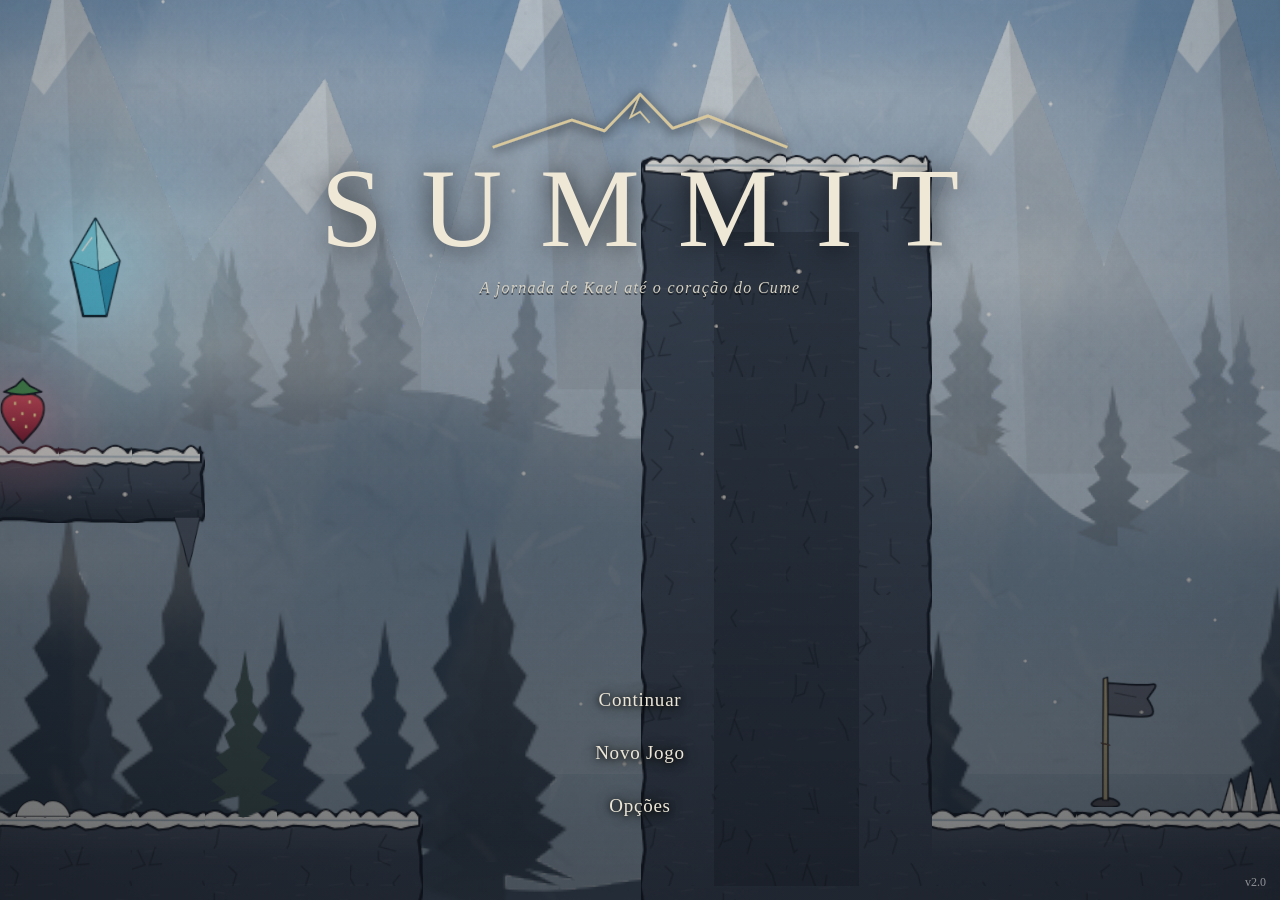
<file: index.html>
<!doctype html>
<html lang="pt-BR">
<head>
<meta charset="utf-8">
<meta name="viewport" content="width=device-width, initial-scale=1">
<title>Summit</title>
<link rel="stylesheet" href="style.css">
</head>
<body>
<svg width="0" height="0" style="position:absolute" aria-hidden="true"><filter id="ink-rough" x="-5%" y="-5%" width="110%" height="110%"><feTurbulence type="fractalNoise" baseFrequency="0.09" numOctaves="2" seed="4"/><feDisplacementMap in="SourceGraphic" scale="1.3"/></filter></svg>
<canvas id="c"></canvas>
<div id="vignette"></div>
<div id="screen-flash"></div>
<div id="death-veil"></div>
<div id="letterbox"><i></i><i></i></div>

<div id="hud" class="hidden">
    <div class="hud-panel hud-vitals">
        <div id="hud-hearts" aria-label="Vida"></div>
        <div class="hud-energy">
            <div id="hud-dashes" aria-label="Dashes"></div>
            <div class="bar" aria-label="Fôlego"><div id="stamina"></div></div>
        </div>
    </div>
    <div class="hud-panel hud-info">
        <div id="hud-level"></div>
        <div class="hud-row">
            <span id="hud-berries"></span>
            <span id="hud-shards" title="Cacos de Éter"></span>
            <span id="hud-deaths"></span>
            <span id="hud-time">00:00.0</span>
        </div>
        <div id="hud-skills"></div>
    </div>
    <div id="merchant-prompt" class="hidden" role="status"></div>
</div>

<div id="hud-abilities" class="hidden" aria-label="Habilidades equipadas"></div>

<div id="boss-bar" class="hidden">
    <div id="boss-cue"></div>
    <div id="boss-name"></div>
    <div class="boss-track"><div id="boss-lag"></div><div id="boss-fill"></div><div id="boss-marks"></div></div>
</div>
<div id="banner" class="hidden"><small id="banner-kicker"></small><b id="banner-title"></b><span id="banner-sub"></span></div>
<div id="checkpoint-note" class="hidden">Jogo salvo</div>
<div id="room-veil"></div>
<div id="story-line" class="hidden" role="status"><small id="story-who"></small><span id="story-text"></span></div>
<div id="tutorial-hint" class="hidden" role="status"><small id="hint-who"></small><p id="hint-text"></p></div>
<div id="cinema" class="hidden"><div id="cine-fade"></div><p id="cine-caption" aria-live="polite"></p><button id="cine-skip" data-act="cine-skip">Pular cena <kbd>Esc</kbd></button><small id="cine-hint">Enter avança</small></div>
<div id="toasts"></div>

<div id="menu" class="screen menu-cinematic">
    <div class="menu-top">
        <div id="menu-logo"></div>
        <h1 class="logo" id="menu-title">SUMMIT</h1>
        <p class="tagline" id="menu-tagline">A jornada de Kael até o coração do Cume</p>
    </div>
    <div class="menu-bottom">
        <div class="menu-options">
            <button data-act="continue">Continuar</button>
            <button data-act="newgame">Novo Jogo</button>
            <button data-act="regions" id="btn-regions" class="hidden">Regiões</button>
            <button data-act="options">Opções</button>
        </div>
    </div>
    <div class="menu-version">v2.0</div>
</div>

<div id="regions" class="screen hidden">
    <h2>Regiões</h2>
    <p>Escolha onde quer estar. O menu e as campanhas zeradas passam a abrir nesse lugar.</p>
    <div id="region-list" class="region-list"></div>
    <button class="btn" data-act="back">Voltar</button>
</div>

<div id="realm-veil"></div>

<div id="ending" class="hidden">
    <div id="ending-roll">
        <h2>Summit</h2>
        <p class="ending-sub">A jornada de Kael</p>
        <h3>A Montanha</h3><p>A Subida · A Tempestade · O Núcleo</p>
        <h3>O Inferno</h3><p>Os Portões</p>
        <h3>O Céu</h3><p>O Alto</p>
        <h3>Os que ficaram</h3><p>Varak, que ficou para guardar</p><p>Aethos, que ficou para olhar</p><p>Oren, que ensinou cada salto</p>
        <h3>Técnica</h3><p>Modelos, música e efeitos gerados por código</p><p>Motor gráfico: three.js (licença MIT)</p>
        <p class="ending-last">Obrigado por subir, descer e subir de novo.</p>
    </div>
    <button id="ending-skip" data-act="ending-skip">Pular créditos <kbd>Esc</kbd></button>
</div>

<div id="saves" class="screen hidden">
    <h2 id="saves-title">Saves</h2>
    <div class="saves-body">
        <div id="save-list"></div>
        <aside class="showcase" aria-label="Protagonista">
            <div id="showcase-stage" class="showcase-stage"><span class="showcase-hint">Arraste para girar · clique duas vezes para trocar a skin</span></div>
            <div class="showcase-info"><small id="showcase-slot"></small><h3 id="showcase-name"></h3><p id="showcase-note"></p></div>
        </aside>
    </div>
    <button class="btn" data-act="back">Voltar</button>
</div>

<div id="mode" class="screen hidden">
    <h2>Novo Save</h2>
    <p>Escolha o modo de jogo. Essa escolha é permanente.</p>
    <div class="mode-cards">
        <button class="mode-card" data-act="mode-normal"><b>Modo Normal</b><span>Morra, volte ao checkpoint e tente de novo.</span></button>
        <button class="mode-card danger" data-act="mode-permadeath"><b>Modo Morte Súbita</b><span>Uma única vida. Ao morrer, o save é apagado para sempre.</span></button>
    </div>
    <button data-act="back">Voltar</button>
</div>

<div id="credits" class="screen hidden">
    <h2>Créditos</h2>
    <p>Summit — uma jornada em cinco capítulos, da Montanha ao Céu.</p>
    <p class="tip">Modelos, música e efeitos sonoros gerados por código. Motor gráfico: three.js (licença MIT).</p>
    <button data-act="back">Voltar</button>
</div>

<div id="death" class="screen hidden">
    <h2 id="death-title">Morte Súbita</h2>
    <p id="death-msg"></p>
    <div id="death-stats" class="stat-row"></div>
    <div class="buttons">
        <button data-act="menu">Menu</button>
    </div>
</div>

<div id="pause" class="screen hidden inv">
    <div class="inv-shell" role="dialog" aria-label="Inventário">
        <header class="inv-top">
            <div class="inv-where"><small id="inv-kicker"></small><b id="inv-room"></b></div>
            <div id="inv-info" class="inv-info"></div>
        </header>
        <nav id="inv-tabs" class="inv-tabs" aria-label="Abas do inventário"></nav>
        <section id="inv-panel" class="inv-panel"></section>
        <footer class="inv-foot">
            <span class="inv-hint"><kbd>Q</kbd><kbd>E</kbd> trocam de aba · <kbd>Esc</kbd> volta ao jogo</span>
            <span class="spacer"></span>
            <button class="btn" data-act="skins">Skins</button>
            <button class="btn" data-act="to-checkpoint">Voltar ao checkpoint</button>
            <button class="btn" data-act="to-hub">Sair para a central</button>
            <button class="btn btn-primary" data-act="resume">Continuar</button>
        </footer>
    </div>
</div>

<div id="shop" class="screen hidden inv">
    <div class="inv-shell shop-shell" role="dialog" aria-label="Loja do mascate">
        <header class="inv-top">
            <div class="inv-where"><small id="shop-kicker">Loja</small><b id="shop-name"></b></div>
            <div id="shop-wallet" class="inv-info"></div>
        </header>
        <p id="shop-line" class="shop-line" role="status"></p>
        <section id="shop-grid" class="shop-grid"></section>
        <footer class="inv-foot">
            <span class="inv-hint" id="shop-hint"></span>
            <span class="spacer"></span>
            <button class="btn btn-primary" data-act="resume">Voltar à jornada</button>
        </footer>
    </div>
</div>

<div id="skins" class="screen hidden">
    <h2>Skins</h2>
    <p>Equipe uma skin desbloqueada. Ela fica salva neste save.</p>
    <div class="skins-body">
        <div id="skins-stage" class="showcase-stage skins-stage"><span class="showcase-hint" id="skins-name"></span></div>
        <div class="showcase-info"><small id="skins-slot"></small><p id="skins-note"></p></div>
        <div id="skins-grid" class="skin-grid"></div>
    </div>
    <button class="btn" data-act="back">Voltar</button>
</div>

<div id="hub" class="screen hidden" data-chapter="1">
    <svg class="hub-backdrop" viewBox="0 0 1600 900" preserveAspectRatio="xMidYMax slice" aria-hidden="true">
        <path class="ridge ridge-far" d="M0 620 170 470l120 90 190-210 150 150 130-90 210 190 180-260 200 210 130-110 120 90v360H0z"/>
        <path class="ridge ridge-mid" d="M0 720 210 590l150 90 170-150 210 170 180-120 170 130 230-190 280 200v180H0z"/>
        <path class="ridge ridge-near" d="M0 820 240 730l210 70 260-110 240 110 200-70 240 90 210-50v130H0z"/>
        <g class="realm-inferno">
            <path class="inf-glow" d="M0 900V760c160 30 330-20 520 10s380 60 560 20 340-50 520-10v130z"/>
            <path class="inf-lava" d="M0 900V842c120-18 260 14 420-4s300-30 460-6 310 26 460 4 200-12 260-6v70z"/>
            <path class="inf-gate" d="M1120 760V470h26v-40h-26v-22h180v22h-26v40h26v290h-46V500h-88v260zM1172 500v-56h56v56z"/>
            <path class="inf-gate" d="M210 780V560l40-48 40 48v220h-24V600h-32v180z"/>
            <path class="inf-chain" d="M380 0v410M392 0v380M1460 0v330M1472 0v360M760 0v220"/>
            <path class="inf-spires" d="M0 760 60 600l30 120 50-200 40 230 70-150 30 160 80-90 60 130v200H0zM1600 760l-70-220-40 150-60-260-50 290-60-120-50 170v190h330z"/>
        </g>
        <g class="realm-ceu">
            <circle class="ceu-sun" cx="1180" cy="250" r="120"/>
            <path class="ceu-cloud" d="M0 900V700c70-50 150-40 210-6 50-60 150-70 220-20 70-50 170-40 230 20 70-40 160-30 220 20 70-60 170-60 240 0 70-40 150-30 210 10 50-30 120-40 170-14v190z"/>
            <path class="ceu-column" d="M240 700V430h-16v-22h96v22h-16v270zM1360 690V470h-14v-20h84v20h-14v220z"/>
        </g>
    </svg>
    <div class="hub-backdrop hub-embers" aria-hidden="true"><i></i><i></i><i></i><i></i><i></i><i></i><i></i><i></i><i></i><i></i><i></i><i></i><i></i><i></i></div>
    <aside class="hub-rail">
        <div class="hub-brand">SUMMIT</div>
        <nav id="hub-nav" aria-label="Seções da campanha"></nav>
        <button class="rail-exit" data-act="exit-save" aria-label="Sair do Save" title="Sair do Save: volta à seleção de slots sem apagar nada"><svg class="icon" viewBox="0 0 24 24" aria-hidden="true"><path fill="none" stroke="currentColor" stroke-width="2.2" stroke-linecap="round" stroke-linejoin="round" d="M14 4H5v16h9M10 12h11M17 8l4 4-4 4"/></svg><span>Sair do Save</span></button>
    </aside>
    <main class="hub-main">
        <header id="hub-header"></header>
        <section id="hub-panel"></section>
    </main>
    <div id="hero-stash" class="hidden"><canvas id="hero"></canvas></div>
</div>

<div id="options" class="screen hidden">
    <h2>Opções</h2>
    <div id="options-host"></div>
    <button class="btn" data-act="back">Voltar</button>
</div>

<div id="settings-stash" class="hidden">
    <div id="settings-body">
        <section class="set-group" data-section="audio">
            <h3>Áudio</h3>
            <label>Volume geral <input type="range" id="vol-master" min="0" max="1" step="0.05"></label>
            <label>Música <input type="range" id="vol-music" min="0" max="1" step="0.05"></label>
            <label>Efeitos <input type="range" id="vol-sfx" min="0" max="1" step="0.05"></label>
            <button class="btn" data-act="mute" id="btn-mute"></button>
        </section>
        <section class="set-group" data-section="gameplay">
            <h3>Jogabilidade e imagem</h3>
            <button class="btn" data-act="toggle-hints" id="btn-hints"></button>
            <button class="btn" data-act="toggle-shake" id="btn-shake"></button>
            <button class="btn" data-act="toggle-shadows" id="btn-shadows"></button>
            <button class="btn" data-act="fullscreen">Tela cheia</button>
        </section>
        <section class="set-group" data-section="misc">
            <h3>Idioma</h3>
            <p class="set-note">Português (Brasil) é o único idioma disponível nesta versão.</p>
            <h3 class="spaced">Sobre</h3>
            <button class="btn" data-act="credits">Créditos</button>
        </section>
        <section class="set-group set-wide" data-section="controls">
            <h3>Controles</h3>
            <div id="bind-list"></div>
            <button class="btn" data-act="reset-keys">Restaurar teclas padrão</button>
            <table>
                <tr><td>Mover</td><td>← → ou A D</td></tr>
                <tr><td>Escalar</td><td>Agarrar + ↑ ↓</td></tr>
                <tr><td>Pulo na parede</td><td>Pular encostado na parede</td></tr>
                <tr><td>Pancada no chão</td><td>↓ + Pular no ar</td></tr>
                <tr><td>Voltar ao último checkpoint</td><td>R</td></tr>
                <tr><td>Inventário (habilidades, mapa, opções)</td><td>Esc, P, Tab ou I</td></tr>
                <tr><td>Mapa</td><td>M</td></tr>
                <tr><td>Controle</td><td>A pular · B/X dash · LB, RB, Y habilidades · gatilhos agarrar · Start inventário</td></tr>
            </table>
            <p class="set-note">Pise nos inimigos ou acerte-os com o dash. Escudos só caem por trás ou por cima. Cristais recarregam o dash no ar. Paredes rachadas cedem ao dash. Morangos são opcionais.</p>
        </section>
        <section class="set-group set-wide" id="settings-danger" data-section="danger">
            <h3>Campanha</h3>
            <button class="btn btn-danger" data-act="reset">Apagar esta campanha</button>
        </section>
    </div>
</div>

<div id="dialog" class="screen hidden">
    <div class="dialog-box">
        <p id="dialog-text"></p>
        <div class="buttons row">
            <button id="dialog-no" class="btn">Cancelar</button>
            <button id="dialog-yes" class="btn btn-danger">Confirmar</button>
        </div>
    </div>
</div>

<script type="module" src="js/main.js"></script>
</body>
</html>
</file>
<file: style.css>
:root {
    --ink: #f4f1ea;
    --muted: #b3b8c9;
    --panel: rgba(14, 18, 36, 0.72);
    --panel-solid: #141a30;
    --edge: rgba(255, 255, 255, 0.14);
    --red: #ff4d6d;
    --gold: #ffd23f;
    --green: #3ddc84;
    --blue: #5ab8ff;
}

* { box-sizing: border-box; }

html, body {
    margin: 0;
    height: 100%;
    overflow: hidden;
    background: #0b1020;
    font-family: 'Trebuchet MS', 'Segoe UI', sans-serif;
    color: var(--ink);
    user-select: none;
}

#c { position: fixed; inset: 0; width: 100%; height: 100%; display: block; }
.hidden { display: none !important; }
.icon { width: 1em; height: 1em; vertical-align: -0.12em; display: inline-block; }
.icon.red { color: var(--red); }

#vignette {
    position: fixed; inset: 0; pointer-events: none; z-index: 1;
    background: radial-gradient(ellipse at center, transparent 58%, rgba(5, 8, 20, 0.5) 100%);
}

#screen-flash { position: fixed; inset: 0; pointer-events: none; z-index: 2; opacity: 0; background: #ff2a3c; }
#screen-flash.on { animation: flash 0.32s ease-out; }
@keyframes flash { from { opacity: 0.38; } to { opacity: 0; } }

#letterbox i {
    position: fixed; left: 0; right: 0; height: 0; background: #05070f; z-index: 3;
    transition: height 0.45s ease; pointer-events: none;
}
#letterbox i:first-child { top: 0; }
#letterbox i:last-child { bottom: 0; }
.cinematic #letterbox i { height: 11vh; }

#hud {
    position: fixed; top: 14px; left: 14px; right: 14px; z-index: 5; pointer-events: none;
    display: flex; justify-content: space-between; align-items: flex-start; gap: 12px;
    transition: opacity 0.3s;
}
.cinematic #hud { opacity: 0; }
.hud-panel {
    background: var(--panel); border: 1px solid var(--edge); border-radius: 4px; padding: 8px 12px;
    box-shadow: 0 3px 0 rgba(0, 0, 0, 0.35);
}
.hud-vitals { display: flex; flex-direction: column; gap: 7px; }
#hud-hearts { display: flex; gap: 4px; font-size: 21px; }
#hud-hearts .on { color: var(--red); filter: drop-shadow(0 1px 0 #7d1228); }
#hud-hearts .off { color: rgba(255, 255, 255, 0.16); }
.hud-energy { display: flex; align-items: center; gap: 8px; }
#hud-dashes { display: flex; gap: 4px; }
#hud-dashes i {
    width: 12px; height: 12px; transform: rotate(45deg); background: rgba(255, 255, 255, 0.14);
    border: 1px solid rgba(255, 255, 255, 0.3); transition: background 0.1s;
}
#hud-dashes i.on { background: #ff7a8e; border-color: #ffd0d8; box-shadow: 0 0 7px #ff4d6d; }
.bar { width: 96px; height: 7px; background: rgba(255, 255, 255, 0.14); border-radius: 1px; overflow: hidden; }
#stamina { height: 100%; width: 100%; background: var(--green); }
#stamina.low { background: var(--red); }
.hud-info { text-align: right; min-width: 170px; }
#hud-level { font-weight: 700; font-size: 15px; }
#hud-level small { color: var(--gold); font-weight: 400; margin-right: 3px; }
.hud-row { display: flex; gap: 12px; justify-content: flex-end; font-size: 13px; color: #dfe3ef; margin-top: 3px; font-variant-numeric: tabular-nums; }
#hud-skills { display: flex; gap: 6px; justify-content: flex-end; margin-top: 5px; color: var(--gold); font-size: 13px; min-height: 14px; }

#boss-bar {
    position: fixed; left: 50%; bottom: 26px; transform: translateX(-50%); width: min(620px, 84vw);
    z-index: 5; text-align: center; animation: rise 0.35s ease-out; pointer-events: none;
}
#boss-name { letter-spacing: 3px; text-transform: uppercase; font-size: 13px; margin-bottom: 6px; text-shadow: 0 2px 0 #000; }
.boss-track { position: relative; height: 15px; background: rgba(8, 10, 22, 0.86); border: 2px solid rgba(255, 255, 255, 0.5); }
#boss-fill, #boss-lag { position: absolute; left: 0; top: 0; bottom: 0; }
#boss-fill { background: linear-gradient(#ff7a5c, #d81e3f); transition: width 0.12s; }
#boss-lag { background: #fff0b0; transition: width 0.7s 0.15s; }
#boss-cue { min-height: 18px; margin-bottom: 6px; font-size: 14px; color: #ffe9a8; text-shadow: 0 2px 3px #000; }
#boss-cue.pop { animation: cue-pop 0.4s ease-out; }
#boss-bar.shielded #boss-fill { background: linear-gradient(#8fa6c8, #4c5f80); }
#boss-bar.shielded .boss-track { border-color: #9fd0ff; }
@keyframes cue-pop { from { opacity: 0; transform: translateY(8px) scale(1.08); } }
#boss-marks i { position: absolute; top: -2px; bottom: -2px; width: 2px; background: #fff; }
@keyframes rise { from { opacity: 0; transform: translate(-50%, 16px); } }

#banner {
    position: fixed; top: 24vh; left: 0; right: 0; z-index: 6; pointer-events: none;
    display: flex; flex-direction: column; align-items: center; gap: 2px; text-align: center;
    text-shadow: 0 3px 0 rgba(0, 0, 0, 0.55);
}
#banner.show { animation: bannerIn 0.45s ease-out; }
#banner small { color: var(--gold); letter-spacing: 3px; text-transform: uppercase; font-size: 14px; }
#banner b { font-size: clamp(30px, 6vw, 58px); letter-spacing: 2px; }
#banner span { color: #e3e6f0; font-size: 16px; }
@keyframes bannerIn { from { opacity: 0; transform: translateY(14px); letter-spacing: 4px; } }

#checkpoint-note {
    position: fixed; top: 96px; left: 18px; z-index: 6; color: var(--green); font-weight: 700;
    letter-spacing: 2px; text-transform: uppercase; font-size: 13px; opacity: 0; text-shadow: 0 2px 0 #000;
}
#checkpoint-note.show { animation: note 1.9s ease-out; }
@keyframes note { 0% { opacity: 0; transform: translateX(-10px); } 12%, 75% { opacity: 1; transform: none; } 100% { opacity: 0; } }

#toasts { position: fixed; right: 14px; bottom: 14px; z-index: 40; display: flex; flex-direction: column; gap: 8px; pointer-events: none; }
.toast {
    display: flex; gap: 11px; align-items: center; background: var(--panel-solid); border: 1px solid var(--gold);
    padding: 9px 14px; border-radius: 4px; animation: toastIn 0.3s ease-out, toastOut 0.4s 3.8s forwards;
}
.toast .ic { font-size: 24px; color: var(--gold); line-height: 1; }
.toast b { display: block; }
.toast small { color: var(--muted); }
@keyframes toastIn { from { opacity: 0; transform: translateX(26px); } }
@keyframes toastOut { to { opacity: 0; } }

.screen {
    position: fixed; inset: 0; display: flex; flex-direction: column; align-items: center; justify-content: center;
    gap: 16px; background: rgba(8, 12, 32, 0.76); backdrop-filter: blur(4px); z-index: 10; padding: 28px 18px; overflow-y: auto;
    animation: fade 0.18s ease-out;
}
.screen > * { flex-shrink: 0; }
@keyframes fade { from { opacity: 0; } }

h1 { font-size: clamp(56px, 12vw, 128px); margin: 0; letter-spacing: 10px; text-shadow: 0 6px 0 #c0264a, 0 16px 34px rgba(0, 0, 0, 0.5); }
h2 { font-size: clamp(28px, 5vw, 42px); margin: 0; letter-spacing: 1px; text-shadow: 0 3px 0 rgba(0, 0, 0, 0.45); text-align: center; }
h2 small { font-size: 18px; color: var(--gold); margin-left: 6px; }
p { margin: 0; max-width: 560px; text-align: center; color: #dde1ec; }
.tip { color: var(--muted); font-size: 14px; }

button {
    font: inherit; font-weight: 700; color: var(--ink); background: rgba(38, 46, 82, 0.92);
    border: 1px solid var(--edge); border-bottom: 3px solid rgba(0, 0, 0, 0.45); border-radius: 4px;
    padding: 10px 24px; min-width: 200px; cursor: pointer; transition: transform 0.08s, background 0.12s, border-color 0.12s;
}
button:hover, button:focus-visible { background: #c0264a; border-color: #ffb0bf; outline: none; transform: translateX(3px); }
button:active { transform: translateY(2px); }
button.danger { background: rgba(110, 28, 44, 0.92); }
button.danger:hover, button.danger:focus-visible { background: #e23b5a; }

.buttons { display: flex; flex-direction: column; gap: 9px; align-items: stretch; width: min(340px, 90vw); }
.buttons.row { flex-direction: row; flex-wrap: wrap; justify-content: center; width: auto; }
.buttons.row button { min-width: 130px; padding: 8px 16px; }
label { display: flex; align-items: center; justify-content: space-between; gap: 12px; color: #dde1ec; font-size: 14px; }
input[type=range] { accent-color: var(--red); width: 170px; }
input[type=range]:focus-visible { outline: 2px solid var(--gold); outline-offset: 2px; }

.menu-cinematic { background: linear-gradient(to bottom, rgba(8, 12, 32, 0.28), rgba(8, 12, 32, 0.74)); backdrop-filter: none; justify-content: space-between; padding-block: 10vh 8vh; }
.menu-top { text-align: center; }
.tagline { margin: 6px auto 0; color: #eef; letter-spacing: 3px; font-size: 15px; text-transform: uppercase; text-shadow: 0 2px 0 rgba(0, 0, 0, 0.5); }
.menu-options { display: flex; flex-direction: column; gap: 9px; width: min(300px, 86vw); }
.menu-version { position: absolute; right: 14px; bottom: 10px; color: rgba(255, 255, 255, 0.5); font-size: 12px; }

.stat-row { display: flex; gap: 8px; flex-wrap: wrap; justify-content: center; }
.stat { background: var(--panel); border: 1px solid var(--edge); border-radius: 4px; padding: 9px 16px; min-width: 112px; text-align: center; }
.stat small { display: block; font-size: 11px; color: var(--muted); text-transform: uppercase; letter-spacing: 1px; }
.stat b { font-size: 19px; font-variant-numeric: tabular-nums; }
.stat em { display: block; font-style: normal; font-size: 12px; color: var(--gold); }
#complete-kicker { color: var(--gold); letter-spacing: 3px; text-transform: uppercase; }
#complete .stat { animation: statIn 0.4s ease-out backwards; }
#complete .stat:nth-child(2) { animation-delay: 0.1s; }
#complete .stat:nth-child(3) { animation-delay: 0.2s; }
#complete .stat:nth-child(4) { animation-delay: 0.3s; }
@keyframes statIn { from { opacity: 0; transform: translateY(10px); } }

.mode-cards { display: flex; gap: 12px; flex-wrap: wrap; justify-content: center; }
.mode-card { display: flex; flex-direction: column; gap: 5px; width: 260px; padding: 16px; text-align: left; }
.mode-card b { font-size: 18px; }
.mode-card span { font-weight: 400; font-size: 13px; color: #dde1ec; }

table { border-collapse: collapse; }
td { padding: 6px 14px; border-bottom: 1px solid var(--edge); font-size: 14px; }
td:first-child { color: var(--muted); }

#dialog { z-index: 30; }
.dialog-box { background: var(--panel-solid); border: 1px solid var(--edge); padding: 22px; max-width: 460px; display: flex; flex-direction: column; gap: 16px; border-radius: 4px; }

[data-chapter="1"] { --ch: #86d4ff; --ch-deep: #16365a; --ridge-a: #1b2c50; --ridge-b: #16233f; --ridge-c: #101a30; }
[data-chapter="2"] { --ch: #b3a6ff; --ch-deep: #2c2860; --ridge-a: #252350; --ridge-b: #1d1b40; --ridge-c: #151430; }
[data-chapter="3"] { --ch: #ff9f6e; --ch-deep: #532418; --ridge-a: #3a2230; --ridge-b: #2c1a27; --ridge-c: #1f131d; }
[data-chapter="4"] { --ch: #ff7a4a; --ch-deep: #5a140a; --ridge-a: #2a0d0b; --ridge-b: #1d0807; --ridge-c: #120404; }

.cat-offense { --cat: #ff8574; }
.cat-defense { --cat: #62dbb4; }
.cat-mobility { --cat: #72c6ff; }
.cat-support { --cat: #ffd166; }
.cat-special { --cat: #cf9bff; }

.btn {
    font: inherit; font-weight: 700; font-size: 14px; color: var(--ink); min-width: 0; padding: 10px 18px;
    display: inline-flex; align-items: center; justify-content: center; gap: 9px;
    background: rgba(255, 255, 255, 0.07); border: 1px solid transparent; border-radius: 8px; cursor: pointer;
    transition: background 0.14s, border-color 0.14s, transform 0.1s, color 0.14s;
}
.btn:hover, .btn:focus-visible { background: rgba(255, 255, 255, 0.15); border-color: rgba(255, 255, 255, 0.45); outline: none; transform: translateY(-1px); }
.btn:active { transform: translateY(1px); }
.btn:disabled { opacity: 0.42; cursor: not-allowed; transform: none; background: rgba(255, 255, 255, 0.05); border-color: transparent; }
.btn-primary { background: #ffbe5c; color: #231703; }
.btn-primary:hover, .btn-primary:focus-visible { background: #ffd48a; border-color: #fff; color: #231703; }
.btn-primary:disabled { background: rgba(255, 190, 92, 0.25); color: rgba(255, 255, 255, 0.75); }
.btn-danger { background: rgba(226, 59, 90, 0.2); color: #ffc2cc; }
.btn-danger:hover, .btn-danger:focus-visible { background: #e23b5a; color: #fff; border-color: #ffc2cc; }

.tag { display: inline-flex; align-items: center; gap: 4px; font-size: 11px; font-weight: 700; letter-spacing: 0.6px; text-transform: uppercase; padding: 2px 8px; border-radius: 99px; background: rgba(255, 255, 255, 0.1); color: #dfe5f5; white-space: nowrap; }
.tag-danger { background: rgba(255, 77, 109, 0.22); color: #ffb3c0; }
.tag-boss { background: rgba(255, 190, 92, 0.16); color: #ffcf85; }

.kicker { display: block; color: var(--ch); font-size: 13px; font-weight: 700; letter-spacing: 2.4px; text-transform: uppercase; }
.kicker-soft { display: block; color: var(--muted); font-size: 12px; letter-spacing: 0.6px; }

.meter { height: 6px; border-radius: 99px; background: rgba(255, 255, 255, 0.11); overflow: hidden; }
.meter i { display: block; height: 100%; background: var(--ch, var(--gold)); border-radius: 99px; transition: width 0.5s ease; }

.pips { display: inline-flex; gap: 6px; align-items: center; }
.pips i { width: 9px; height: 9px; transform: rotate(45deg); background: rgba(255, 255, 255, 0.16); }
.pips i.on { background: var(--cat, var(--ch)); }
.pips.diff i.on { background: #ffbe5c; }

#hub, #prep { background: linear-gradient(180deg, #0a0f20 0%, var(--ch-deep) 150%); backdrop-filter: none; padding: 0; animation: fade 0.25s ease-out; align-items: stretch; justify-content: flex-start; gap: 0; overflow: hidden; }
#hub { flex-direction: row; }
.hub-backdrop { position: absolute; inset: 0; width: 100%; height: 100%; pointer-events: none; }
.ridge-far { fill: var(--ridge-a); opacity: 0.7; }
.ridge-mid { fill: var(--ridge-b); opacity: 0.85; }
.ridge-near { fill: var(--ridge-c); }
#hub > *:not(.hub-backdrop), #prep > *:not(.hub-backdrop) { position: relative; }

/* Central no Inferno: o save que chegou ao Capítulo 4 troca céu, relevo, luz e partículas. */
.realm-inferno, .hub-embers { display: none; }
[data-realm="inferno"] { --ch: #ff7a4a; --ch-deep: #5a140a; --ridge-a: #2a0d0b; --ridge-b: #1d0807; --ridge-c: #120404; }
#hub[data-realm="inferno"], #prep[data-realm="inferno"] { background: radial-gradient(ellipse at 50% 120%, rgba(255, 90, 30, 0.38), transparent 60%), linear-gradient(180deg, #070203 0%, #1a0505 55%, var(--ch-deep) 150%); }
[data-realm="inferno"] .realm-inferno { display: inline; }
[data-realm="inferno"] .hub-embers { display: block; overflow: hidden; }
[data-realm="inferno"] .ridge-far { opacity: 0.9; }
.inf-glow { fill: #ff5a1e; opacity: 0.22; filter: blur(18px); }
.inf-lava { fill: #ff6a24; opacity: 0.55; animation: lava-breathe 4.2s ease-in-out infinite alternate; }
.inf-gate { fill: #0d0405; stroke: #3a1210; stroke-width: 3; }
.inf-chain { fill: none; stroke: #2e2226; stroke-width: 7; stroke-dasharray: 16 6; opacity: 0.85; }
.inf-spires { fill: #0a0304; }
@keyframes lava-breathe { from { opacity: 0.4; } to { opacity: 0.7; } }
/* Central no Céu: crepúsculo azul e dourado, escuro o bastante para o texto claro continuar legível. */
.realm-ceu { display: none; }
[data-realm="ceu"] { --ch: #ffd98a; --ch-deep: #33407f; --ridge-a: #4a5596; --ridge-b: #3a4583; --ridge-c: #2b3468; }
#hub[data-realm="ceu"], #prep[data-realm="ceu"] { background: radial-gradient(ellipse at 74% 26%, rgba(255, 222, 160, 0.34), transparent 55%), linear-gradient(180deg, #141c44 0%, #2a3572 60%, #6a5f8e 130%); }
[data-realm="ceu"] .realm-ceu { display: inline; }
.ceu-sun { fill: #ffe6b0; opacity: 0.32; filter: blur(26px); }
.ceu-cloud { fill: #cfc7e2; opacity: 0.34; }
.ceu-column { fill: #dcd4ea; opacity: 0.28; }
.chapter-tab.realm-ceu small { color: #ffe0a0; }
[data-chapter="5"] { --ch: #ffd98a; --ch-deep: #33407f; --ridge-a: #4a5596; --ridge-b: #3a4583; --ridge-c: #2b3468; }
.chapter-tab.ch-5 { --ch: #ffd98a; }
.hub-embers i { position: absolute; bottom: -12px; width: 5px; height: 5px; border-radius: 50%; background: #ffb070; box-shadow: 0 0 8px 2px rgba(255, 110, 40, 0.7); opacity: 0; animation: ember-rise 7s linear infinite; }
.hub-embers i:nth-child(1) { left: 6%; animation-delay: 0s; }
.hub-embers i:nth-child(2) { left: 13%; animation-delay: 2.4s; animation-duration: 8.5s; }
.hub-embers i:nth-child(3) { left: 21%; animation-delay: 4.1s; }
.hub-embers i:nth-child(4) { left: 29%; animation-delay: 1.2s; animation-duration: 9s; }
.hub-embers i:nth-child(5) { left: 37%; animation-delay: 5.6s; }
.hub-embers i:nth-child(6) { left: 45%; animation-delay: 3.3s; animation-duration: 6.4s; }
.hub-embers i:nth-child(7) { left: 52%; animation-delay: 0.7s; }
.hub-embers i:nth-child(8) { left: 60%; animation-delay: 4.8s; animation-duration: 8s; }
.hub-embers i:nth-child(9) { left: 67%; animation-delay: 2s; }
.hub-embers i:nth-child(10) { left: 74%; animation-delay: 6.2s; animation-duration: 7.6s; }
.hub-embers i:nth-child(11) { left: 81%; animation-delay: 1.6s; }
.hub-embers i:nth-child(12) { left: 87%; animation-delay: 3.9s; animation-duration: 9.4s; }
.hub-embers i:nth-child(13) { left: 93%; animation-delay: 5.1s; }
.hub-embers i:nth-child(14) { left: 98%; animation-delay: 0.3s; animation-duration: 6.8s; }
@keyframes ember-rise {
    0% { transform: translate(0, 0) scale(1); opacity: 0; }
    10% { opacity: 0.9; }
    100% { transform: translate(40px, -92vh) scale(0.3); opacity: 0; }
}
@media (prefers-reduced-motion: reduce) {
    .hub-embers i, .inf-lava { animation: none; }
    .hub-embers { display: none !important; }
}
.chapter-tab.realm-inferno small { color: #ff9a6a; }
.ach-group { margin: 14px 0 8px; }
.in-hub #toasts { bottom: auto; top: 14px; }

.hub-rail { width: 212px; flex-shrink: 0; display: flex; flex-direction: column; padding: 26px 14px 18px; background: rgba(6, 9, 20, 0.55); gap: 26px; }
.hub-brand { font-size: 23px; font-weight: 800; letter-spacing: 6px; padding-left: 12px; }
#hub-nav { display: flex; flex-direction: column; gap: 3px; flex: 1; }
#hub-nav button, .rail-exit {
    font: inherit; font-size: 15px; font-weight: 600; color: var(--muted); background: transparent; border: 0; min-width: 0; width: 100%;
    display: flex; align-items: center; gap: 12px; padding: 11px 12px; border-radius: 8px; text-align: left; cursor: pointer;
    transition: color 0.14s, background 0.14s, transform 0.12s;
}
#hub-nav .icon, .rail-exit .icon { font-size: 19px; flex-shrink: 0; }
#hub-nav button:hover, #hub-nav button:focus-visible { color: var(--ink); background: rgba(255, 255, 255, 0.08); outline: none; transform: translateX(3px); }
#hub-nav button.selected { color: #0b1020; background: var(--ch); }
#hub-nav button.selected:focus-visible { outline: 2px solid #fff; outline-offset: 2px; }
.rail-exit { font-size: 14px; color: #c5ccdf; }
.rail-exit:hover, .rail-exit:focus-visible { color: #fff; background: rgba(255, 255, 255, 0.1); outline: none; transform: none; }

.hub-main { flex: 1; min-width: 0; display: flex; flex-direction: column; padding: 22px 34px 20px; }
#hub-header { display: flex; align-items: center; justify-content: space-between; gap: 18px; flex-shrink: 0; margin-bottom: 16px; }
#hub-header h2 { font-size: 26px; text-shadow: none; text-align: left; letter-spacing: 0.3px; }
.hub-id { display: flex; align-items: center; gap: 10px; flex-wrap: wrap; justify-content: flex-end; }
.hub-id b { font-size: 15px; }
.hub-id small { color: var(--muted); font-size: 12px; }
#hub-panel { flex: 1; min-height: 0; overflow-y: auto; scrollbar-width: thin; scrollbar-color: rgba(255, 255, 255, 0.25) transparent; padding: 2px 4px 2px 2px; }
#hub-panel.enter { animation: panelIn 0.26s ease-out; }
@keyframes panelIn { from { opacity: 0; transform: translateY(8px); } }
#hub-panel[data-tab="home"] { overflow: hidden; }

.home { height: 100%; min-height: 470px; display: grid; grid-template-columns: minmax(250px, 1fr) minmax(220px, 1.25fr) minmax(210px, 0.8fr); grid-template-rows: 1fr auto; gap: 8px 22px; }
.home-left { align-self: center; display: flex; flex-direction: column; gap: 15px; }
.home-title { font-size: clamp(34px, 4.2vw, 56px); line-height: 1.02; letter-spacing: 0.5px; text-shadow: none; margin: 0; }
.home-progress { display: grid; grid-template-columns: auto 1fr; align-items: baseline; gap: 4px 10px; }
.home-progress b { font-size: 28px; font-variant-numeric: tabular-nums; }
.home-progress span { color: var(--muted); font-size: 13px; }
.home-progress .meter { grid-column: 1 / -1; }
.btn-hero { justify-content: flex-start; padding: 14px 20px; gap: 14px; border-radius: 10px; }
.btn-hero .icon { font-size: 24px; flex-shrink: 0; }
.btn-hero span { display: flex; flex-direction: column; text-align: left; }
.btn-hero b { font-size: 18px; }
.btn-hero small { font-size: 12.5px; font-weight: 600; opacity: 0.78; }
.home-loadout { display: flex; flex-direction: column; gap: 7px; }
.mini-slots { display: flex; gap: 8px; }
.mini-slot { width: 42px; height: 42px; display: grid; place-items: center; font-size: 21px; border-radius: 9px; color: var(--cat); background: rgba(255, 255, 255, 0.08); }
.mini-slot.empty { background: transparent; box-shadow: inset 0 0 0 1.5px rgba(255, 255, 255, 0.16); }

.home-hero { position: relative; min-height: 0; }
#hero-slot { position: absolute; inset: -22px -30px -6px; }
#hero { width: 100%; height: 100%; display: block; }

.home-right { align-self: center; display: flex; flex-direction: column; gap: 9px; }
.shortcut {
    font: inherit; color: var(--ink); text-align: left; min-width: 0; display: flex; gap: 13px; align-items: center; padding: 11px 14px; cursor: pointer;
    background: rgba(255, 255, 255, 0.06); border: 1px solid transparent; border-radius: 10px; transition: background 0.14s, border-color 0.14s, transform 0.12s;
}
.shortcut:hover, .shortcut:focus-visible { background: rgba(255, 255, 255, 0.13); border-color: rgba(255, 255, 255, 0.4); outline: none; transform: translateX(-3px); }
.shortcut > .icon { font-size: 25px; color: var(--ch); flex-shrink: 0; }
.shortcut span { display: flex; flex-direction: column; min-width: 0; }
.shortcut b { font-size: 21px; font-variant-numeric: tabular-nums; line-height: 1.1; }
.shortcut b i, .big i, .stat-tile b i { font-style: normal; font-size: 0.62em; color: var(--muted); font-weight: 600; }
.shortcut small { color: var(--muted); font-size: 12.5px; }
.home-facts { display: flex; flex-wrap: wrap; gap: 6px 16px; padding: 7px 4px 0; color: #c8cfe0; font-size: 13px; font-variant-numeric: tabular-nums; }

.home-trail { grid-column: 1 / -1; }
.trail-labels { display: flex; justify-content: space-between; gap: 12px; font-size: 12px; color: var(--muted); }
.trail-labels b { color: var(--ink); font-weight: 600; }
.profile { display: block; width: 100%; height: 76px; margin-top: 2px; overflow: visible; }
.profile-fill { fill: rgba(255, 255, 255, 0.045); }
.profile-line { fill: none; stroke: rgba(255, 255, 255, 0.22); stroke-width: 2; vector-effect: non-scaling-stroke; stroke-dasharray: 3 5; }
.profile-done { fill: none; stroke: var(--ch); stroke-width: 3; vector-effect: non-scaling-stroke; }
.node { fill: #2c3550; stroke: rgba(255, 255, 255, 0.35); stroke-width: 1.5; vector-effect: non-scaling-stroke; }
.node.done { fill: var(--ch); stroke: none; }
.node.open { fill: #0b1020; stroke: var(--ch); }
.node.current { fill: #ffbe5c; stroke: #fff; stroke-width: 2; }

.chapter-tabs { display: grid; grid-template-columns: repeat(3, 1fr); gap: 10px; }
.chapter-tab {
    font: inherit; color: var(--ink); text-align: left; min-width: 0; padding: 13px 16px; display: flex; flex-direction: column; gap: 3px; cursor: pointer;
    background: rgba(255, 255, 255, 0.05); border: 1.5px solid transparent; border-radius: 10px; transition: background 0.14s, border-color 0.14s;
}
.chapter-tab.ch-1 { --ch: #86d4ff; }
.chapter-tab.ch-2 { --ch: #b3a6ff; }
.chapter-tab.ch-3 { --ch: #ff9f6e; }
.chapter-tab small { color: var(--ch); font-size: 11.5px; font-weight: 700; letter-spacing: 1.6px; text-transform: uppercase; }
.chapter-tab b { font-size: 19px; }
.chapter-meta { color: var(--muted); font-size: 12.5px; margin-bottom: 4px; }
.chapter-tab:hover, .chapter-tab:focus-visible { background: rgba(255, 255, 255, 0.11); border-color: rgba(255, 255, 255, 0.35); outline: none; }
.chapter-tab.selected { background: rgba(255, 255, 255, 0.11); border-color: var(--ch); }
.chapter-tab.locked { opacity: 0.55; }
.chapter-desc { max-width: none; text-align: left; color: #c8cfe0; font-size: 14px; margin: 13px 2px 11px; }
.level-list { display: flex; flex-direction: column; gap: 7px; animation: panelIn 0.22s ease-out; }
.level-tile {
    font: inherit; color: var(--ink); text-align: left; min-width: 0; display: flex; align-items: center; gap: 15px; padding: 11px 16px; cursor: pointer;
    background: rgba(255, 255, 255, 0.055); border: 1.5px solid transparent; border-radius: 10px; transition: background 0.14s, border-color 0.14s, transform 0.12s;
}
.level-tile:hover, .level-tile:focus-visible { background: rgba(255, 255, 255, 0.12); border-color: var(--ch); outline: none; transform: translateX(3px); }
.level-num { width: 34px; height: 34px; flex-shrink: 0; display: grid; place-items: center; font-weight: 800; font-size: 15px; border-radius: 8px; background: rgba(255, 255, 255, 0.08); }
.level-tile.done .level-num { background: var(--ch); color: #0b1020; }
.level-tile.open .level-num { box-shadow: inset 0 0 0 2px #ffbe5c; color: #ffd48a; }
.level-body { flex: 1; display: flex; flex-direction: column; gap: 1px; min-width: 0; }
.level-body b { font-size: 16px; }
.level-body small { color: var(--muted); font-size: 12.5px; font-variant-numeric: tabular-nums; }
.level-side { display: flex; align-items: center; gap: 10px; flex-shrink: 0; }
.status { display: inline-flex; align-items: center; gap: 6px; font-size: 13px; font-weight: 600; min-width: 100px; }
.status.done { color: var(--ch); }
.status.open { color: #ffd48a; }
.status.locked { color: var(--muted); }
.level-tile.locked { background: rgba(255, 255, 255, 0.025); cursor: not-allowed; }
.level-tile.locked b { color: #9ca5bd; }
.level-tile.locked:hover, .level-tile.locked:focus-visible { border-color: rgba(255, 255, 255, 0.25); transform: none; }

.abilities { display: grid; grid-template-columns: 1fr 300px; gap: 20px; min-height: 100%; }
.abilities-main { display: flex; flex-direction: column; gap: 13px; min-width: 0; }
.equipped-row { display: flex; flex-direction: column; gap: 7px; }
.slots-count { font-size: 13px; color: var(--muted); }
.slots-count b, .slots-head b { color: var(--ink); font-size: 15px; font-variant-numeric: tabular-nums; }
.slots { display: grid; grid-template-columns: repeat(3, 1fr); gap: 8px; }
.slot { font: inherit; color: var(--ink); min-width: 0; min-height: 48px; display: flex; align-items: center; gap: 10px; padding: 7px 11px; border-radius: 9px; text-align: left; border: 1.5px solid transparent; }
.slot.empty { box-shadow: inset 0 0 0 1.5px rgba(255, 255, 255, 0.14); color: var(--muted); font-size: 13px; }
.slot.empty .slot-ic { font-size: 14px; font-weight: 700; color: rgba(255, 255, 255, 0.4); width: 22px; text-align: center; }
.slot.filled { background: rgba(255, 255, 255, 0.1); cursor: pointer; animation: slotIn 0.2s ease-out; transition: background 0.14s, border-color 0.14s; }
.slot.filled:hover, .slot.filled:focus-visible { background: rgba(255, 90, 110, 0.18); border-color: #ff9fae; outline: none; }
.slot.filled .slot-ic { font-size: 22px; color: var(--cat); display: flex; }
.slot-name { flex: 1; font-size: 13.5px; font-weight: 600; min-width: 0; line-height: 1.2; }
.slot-x { color: var(--muted); font-size: 13px; display: flex; }
.slot.filled:hover .slot-x, .slot.filled:focus-visible .slot-x { color: #fff; }
@keyframes slotIn { from { transform: scale(0.94); opacity: 0.4; } }

.chips { display: flex; flex-wrap: wrap; gap: 6px; }
.chip { font: inherit; font-size: 13px; font-weight: 600; color: #c8cfe0; min-width: 0; padding: 5px 12px; border: 1px solid transparent; border-radius: 99px; background: rgba(255, 255, 255, 0.06); cursor: pointer; display: inline-flex; gap: 6px; align-items: center; transition: background 0.14s, color 0.14s, border-color 0.14s; }
.chip:hover, .chip:focus-visible { background: rgba(255, 255, 255, 0.14); color: #fff; outline: none; border-color: rgba(255, 255, 255, 0.4); }
.chip.selected { background: var(--ink); color: #0b1020; }

.ab-grid { display: grid; grid-template-columns: repeat(auto-fill, minmax(178px, 1fr)); gap: 8px; align-content: start; }
.ab-card {
    font: inherit; color: var(--ink); text-align: left; min-width: 0; position: relative; display: flex; align-items: center; gap: 11px; padding: 9px 11px; cursor: pointer;
    background: rgba(255, 255, 255, 0.06); border: 1.5px solid transparent; border-radius: 10px; transition: background 0.14s, border-color 0.14s, transform 0.12s;
}
.ab-card:hover, .ab-card:focus-visible { background: rgba(255, 255, 255, 0.12); outline: none; border-color: rgba(255, 255, 255, 0.4); transform: translateY(-1px); }
.ab-card.selected { background: rgba(255, 255, 255, 0.12); border-color: rgba(255, 255, 255, 0.55); }
.ab-ic { font-size: 25px; color: var(--cat); flex-shrink: 0; display: flex; }
.ab-text { display: flex; flex-direction: column; min-width: 0; }
.ab-text b { font-size: 13.5px; line-height: 1.2; }
.ab-text small { color: var(--muted); font-size: 11.5px; margin-top: 2px; }
.ab-card.locked { background: rgba(255, 255, 255, 0.025); }
.ab-card.locked .ab-ic { color: rgba(255, 255, 255, 0.3); }
.ab-card.locked b { color: #9ca5bd; }
.ab-card.equipped { background: color-mix(in srgb, var(--cat) 20%, transparent); border-color: var(--cat); }
.ab-mark { position: absolute; top: -6px; right: -6px; width: 20px; height: 20px; display: grid; place-items: center; font-size: 12px; border-radius: 50%; background: var(--cat); color: #0b1020; animation: slotIn 0.18s ease-out; }

.base-moves { display: flex; flex-direction: column; gap: 7px; margin-top: 3px; }
.base-moves > div { display: flex; flex-wrap: wrap; gap: 6px 16px; }
.base-move { display: inline-flex; align-items: center; gap: 6px; font-size: 13px; color: #d5dbea; }
.base-move .icon { color: var(--ch); }
.base-move.locked { color: var(--muted); }
.base-move.locked .icon { color: var(--muted); }
.base-move small { font-size: 11px; color: var(--muted); }

.detail { align-self: start; display: flex; flex-direction: column; gap: 13px; padding: 17px; background: rgba(6, 9, 20, 0.55); border-radius: 12px; animation: panelIn 0.18s ease-out; }
.detail-head { display: flex; align-items: center; gap: 13px; }
.detail-ic { width: 52px; height: 52px; flex-shrink: 0; display: grid; place-items: center; font-size: 30px; border-radius: 12px; color: var(--cat); background: rgba(255, 255, 255, 0.08); }
.detail-head small { color: var(--cat); font-size: 11px; font-weight: 700; letter-spacing: 1.3px; text-transform: uppercase; }
.detail-head h3 { margin: 1px 0 5px; font-size: 18px; line-height: 1.15; }
.detail p { max-width: none; text-align: left; font-size: 13.5px; line-height: 1.42; color: #dfe4f2; }
.ab-facts { display: flex; flex-direction: column; gap: 4px; font-size: 12.5px; color: #c8cfe0; }
.ab-facts span { display: flex; align-items: center; gap: 7px; }
.ab-facts .icon { color: var(--muted); }
.detail-block { display: flex; flex-direction: column; gap: 5px; padding-top: 11px; border-top: 1px solid rgba(255, 255, 255, 0.09); }
.detail-block > small { color: var(--muted); font-size: 11.5px; font-weight: 700; letter-spacing: 0.7px; text-transform: uppercase; }
.req { display: flex; align-items: flex-start; gap: 7px; font-size: 12.5px; color: #ffd48a; line-height: 1.3; }
.req .icon { flex-shrink: 0; margin-top: 1px; }
.req.ok { color: #7fe6b5; }
.req b { font-variant-numeric: tabular-nums; }
.detail-block .btn { margin-top: 6px; }

.section-head { display: grid; grid-template-columns: auto 1fr; align-items: baseline; gap: 4px 11px; margin-bottom: 14px; }
.section-head .big { font-size: 34px; font-variant-numeric: tabular-nums; }
.section-head span { color: var(--muted); font-size: 14px; }
.section-head .meter { grid-column: 1 / -1; }
.ach-grid { display: grid; grid-template-columns: repeat(auto-fill, minmax(270px, 1fr)); gap: 8px; }
.ach-card { position: relative; display: flex; gap: 12px; align-items: flex-start; padding: 11px 13px; border-radius: 10px; background: rgba(255, 255, 255, 0.035); }
.ach-ic { font-size: 23px; color: rgba(255, 255, 255, 0.3); display: flex; flex-shrink: 0; margin-top: 1px; }
.ach-text { display: flex; flex-direction: column; gap: 2px; min-width: 0; flex: 1; }
.ach-text b { font-size: 14px; color: #aeb6cc; }
.ach-text small { font-size: 12px; color: var(--muted); line-height: 1.3; }
.ach-card.done { background: rgba(255, 190, 92, 0.12); }
.ach-card.done .ach-ic { color: #ffbe5c; }
.ach-card.done .ach-text b { color: var(--ink); }
.ach-card.done .ach-text small { color: #c8cfe0; }
.ach-done { color: #ffbe5c; font-size: 15px; display: flex; }
.ach-progress { display: grid; grid-template-columns: 1fr auto; align-items: center; gap: 8px; margin-top: 5px; }
.ach-progress em { font-style: normal; font-size: 11.5px; color: #c8cfe0; font-variant-numeric: tabular-nums; }

.stat-grid { display: grid; grid-template-columns: repeat(3, 1fr); gap: 9px; }
.stat-tile { display: grid; grid-template-columns: auto 1fr; align-items: center; gap: 0 12px; padding: 14px 17px; border-radius: 11px; background: rgba(255, 255, 255, 0.055); }
.stat-tile > .icon { grid-row: span 2; font-size: 28px; color: var(--ch); }
.stat-tile b { font-size: 25px; line-height: 1.15; font-variant-numeric: tabular-nums; }
.stat-tile small { color: var(--muted); font-size: 12.5px; }
.stat-columns { display: grid; grid-template-columns: 1fr 1fr; gap: 9px; margin-top: 9px; }
.stat-block { padding: 15px 17px; border-radius: 11px; background: rgba(6, 9, 20, 0.45); display: flex; flex-direction: column; gap: 8px; }
.stat-block > small { color: var(--muted); font-size: 12px; line-height: 1.35; }
.stat-block-head { display: flex; justify-content: space-between; align-items: baseline; font-size: 14px; font-weight: 700; }
.stat-block-head.spaced { margin-top: 9px; }
.stat-block-head b { font-size: 21px; font-variant-numeric: tabular-nums; }
.stat-lines, .boss-list { list-style: none; margin: 0; padding: 0; display: flex; flex-direction: column; gap: 5px; font-size: 13.5px; color: #d5dbea; }
.stat-lines li { display: flex; justify-content: space-between; gap: 10px; }
.stat-lines b { font-variant-numeric: tabular-nums; }
.boss-list li { display: flex; align-items: center; gap: 8px; color: var(--muted); }
.boss-list li.done { color: var(--ink); }
.boss-list li.done .icon { color: var(--ch); }
.boss-list small { margin-left: auto; color: var(--muted); font-size: 12px; }

#settings-body { display: grid; grid-template-columns: 1fr 1fr; gap: 12px; width: 100%; }
#options { justify-content: flex-start; }
#options-host { width: min(860px, 94vw); }
.set-group { display: flex; flex-direction: column; gap: 9px; padding: 16px 18px; border-radius: 11px; background: rgba(6, 9, 20, 0.5); }
.set-wide { grid-column: 1 / -1; }
.set-group h3 { margin: 0 0 2px; font-size: 15px; letter-spacing: 0.4px; }
.set-group h3.spaced { margin-top: 8px; }
.set-note { max-width: none; text-align: left; color: var(--muted); font-size: 13px; line-height: 1.4; }
.set-group table { width: 100%; margin-top: 4px; }
.set-group td { padding: 5px 2px; font-size: 13px; }
#bind-list { display: grid; grid-template-columns: 1fr 1fr; gap: 7px 22px; }
.bind-row { display: flex; align-items: center; justify-content: space-between; gap: 12px; font-size: 14px; color: #dde1ec; }
.bind-key { min-width: 136px; padding: 6px 10px; font-size: 13px; font-variant-numeric: tabular-nums; }
.bind-key.waiting { background: #ffbe5c; color: #231703; animation: waitPulse 0.9s ease-in-out infinite; }
@keyframes waitPulse { 50% { opacity: 0.65; } }

#prep { flex-direction: column; }
.prep-layout { flex: 1; min-height: 0; display: grid; grid-template-columns: 290px minmax(0, 1fr) 280px; gap: 26px; padding: 26px 32px 12px; }
#prep-info { display: flex; flex-direction: column; gap: 10px; overflow-y: auto; scrollbar-width: thin; }
#prep-info .kicker { font-size: 11.5px; letter-spacing: 1.6px; line-height: 1.4; }
#prep-info h2 { font-size: 31px; text-align: left; line-height: 1.08; text-shadow: none; }
#prep-info p { max-width: none; text-align: left; color: #dfe4f2; font-size: 14px; line-height: 1.42; }
.prep-diff { display: flex; align-items: center; gap: 9px; flex-wrap: wrap; font-size: 13px; color: #ffd48a; font-weight: 600; }
.prep-block { display: flex; flex-direction: column; gap: 6px; margin-top: 5px; }
.prep-block ul { list-style: none; margin: 0; padding: 0; display: flex; flex-direction: column; gap: 5px; font-size: 13px; color: #d5dbea; }
.prep-block li { display: flex; gap: 8px; align-items: flex-start; line-height: 1.3; }
.prep-block .icon { flex-shrink: 0; color: var(--ch); margin-top: 1px; }
.rewards .icon { color: #ffbe5c; }
.prep-note { display: flex; align-items: center; gap: 8px; font-size: 13px; color: #7fe6b5; margin-top: 4px; }
.prep-center { display: flex; flex-direction: column; gap: 11px; min-height: 0; min-width: 0; }
.prep-title { display: flex; align-items: baseline; gap: 12px; flex-wrap: wrap; }
.prep-title h3 { margin: 0; font-size: 21px; }
.prep-title span { color: var(--muted); font-size: 13.5px; }
#prep-slots { display: flex; flex-direction: column; gap: 7px; flex-shrink: 0; }
.slots-head { display: flex; align-items: baseline; gap: 7px; font-size: 13px; color: var(--muted); min-height: 20px; }
#prep-msg { font-style: normal; font-size: 13px; color: #ffb3c0; margin-left: auto; font-weight: 600; opacity: 0; }
#prep-msg.show { animation: msgFlash 3.2s ease-out; }
@keyframes msgFlash { 0%, 80% { opacity: 1; } 100% { opacity: 0; } }
#prep-grid { flex: 1; min-height: 0; overflow-y: auto; scrollbar-width: thin; scrollbar-color: rgba(255, 255, 255, 0.25) transparent; padding: 7px 7px 7px 1px; }
#prep-locked { color: var(--muted); font-size: 12.5px; flex-shrink: 0; }
#prep-detail { max-height: 100%; overflow-y: auto; scrollbar-width: thin; }
.empty-note { color: var(--muted); }
.prep-actions { display: flex; align-items: center; gap: 9px; padding: 12px 32px 20px; flex-shrink: 0; }
.spacer { flex: 1; }
.btn-start { font-size: 17px; padding: 12px 32px; }

#saves { justify-content: center; background: linear-gradient(180deg, rgba(8, 12, 32, 0.72), rgba(8, 12, 32, 0.93)); }
#save-list { display: grid; grid-template-columns: repeat(3, minmax(0, 1fr)); gap: 14px; width: min(1040px, 94vw); }
.slot-card { display: flex; flex-direction: column; gap: 8px; padding: 18px; min-height: 278px; border-radius: 13px; background: rgba(10, 15, 32, 0.82); animation: panelIn 0.26s ease-out backwards; }
.slot-card:nth-child(2) { animation-delay: 0.05s; }
.slot-card:nth-child(3) { animation-delay: 0.1s; }
.slot-top { display: flex; justify-content: space-between; align-items: center; gap: 8px; min-height: 22px; }
.slot-top b { font-size: 13px; color: var(--muted); letter-spacing: 0.4px; }
.slot-card h3 { margin: 6px 0 0; font-size: 25px; color: var(--ch, var(--ink)); }
.slot-card p { text-align: left; font-size: 13.5px; color: #d5dbea; line-height: 1.35; }
.slot-card .meter { margin-top: 4px; }
.slot-facts { display: flex; flex-wrap: wrap; gap: 4px 12px; font-size: 12.5px; color: #c8cfe0; font-variant-numeric: tabular-nums; }
.slot-facts span { display: inline-flex; gap: 4px; align-items: center; }
.slot-card > small { color: var(--muted); font-size: 11.5px; }
.slot-card.empty h3 { color: #aeb6cc; }
.slot-actions { margin-top: auto; display: flex; flex-direction: column; gap: 6px; padding-top: 8px; }

#complete-unlocks { display: flex; flex-direction: column; align-items: center; gap: 7px; animation: statIn 0.45s 0.3s ease-out backwards; }
#complete-unlocks small { color: var(--gold); font-size: 12px; letter-spacing: 1.6px; text-transform: uppercase; }
#complete-unlocks > div { display: flex; flex-wrap: wrap; gap: 8px; justify-content: center; }
.unlock-chip { display: inline-flex; align-items: center; gap: 7px; padding: 6px 13px; border-radius: 99px; font-weight: 600; font-size: 14px; background: rgba(10, 15, 32, 0.8); box-shadow: inset 0 0 0 1.5px var(--cat); }
.unlock-chip .icon { color: var(--cat); font-size: 18px; }

#hud-abilities { position: fixed; left: 18px; bottom: 18px; z-index: 5; display: flex; gap: 9px; pointer-events: none; transition: opacity 0.3s; }
.cinematic #hud-abilities { opacity: 0; }
.hud-ab { position: relative; display: flex; flex-direction: column; align-items: center; gap: 4px; width: 62px; }
.hud-ab-face { position: relative; width: 54px; height: 54px; border-radius: 12px; display: grid; place-items: center; font-size: 29px; color: var(--cat); background: rgba(10, 14, 30, 0.82); box-shadow: inset 0 0 0 2px color-mix(in srgb, var(--cat) 65%, transparent); overflow: hidden; }
.hud-ab-cd { position: absolute; inset: 0; background: conic-gradient(rgba(5, 8, 18, 0.8) var(--cd, 0%), transparent 0); }
.hud-ab-num { position: absolute; inset: 0; display: grid; place-items: center; font-style: normal; font-weight: 800; font-size: 19px; color: #fff; text-shadow: 0 1px 3px #000; font-variant-numeric: tabular-nums; }
.hud-ab kbd { font: inherit; font-size: 10.5px; font-weight: 700; padding: 0 6px; border-radius: 4px; background: rgba(10, 14, 30, 0.8); color: #e5e9f5; white-space: nowrap; }
.hud-ab-msg { position: absolute; bottom: 100%; left: 0; margin-bottom: 5px; white-space: nowrap; font-style: normal; font-size: 11.5px; font-weight: 700; color: #ffd0d8; background: rgba(90, 16, 34, 0.92); padding: 2px 7px; border-radius: 4px; opacity: 0; transition: opacity 0.12s; }
.hud-ab.denied .hud-ab-msg { opacity: 1; }
.hud-ab.denied .hud-ab-face { animation: denyShake 0.3s; box-shadow: inset 0 0 0 2px #ff5a78; }
@keyframes denyShake { 25% { transform: translateX(-3px); } 75% { transform: translateX(3px); } }
.hud-ab.cooling .hud-ab-face { box-shadow: inset 0 0 0 2px rgba(255, 255, 255, 0.14); }
.hud-ab.active .hud-ab-face { box-shadow: inset 0 0 0 3px #fff, 0 0 14px var(--cat); }
.hud-ab.charging .hud-ab-cd { background: conic-gradient(rgba(5, 8, 18, 0.55) var(--cd, 0%), transparent 0); }
.hud-ab.spent .hud-ab-face { opacity: 0.35; }
.hud-ab.alert .hud-ab-face { box-shadow: inset 0 0 0 3px #ffd166, 0 0 12px #ffd166; }
.hud-ab.pulse .hud-ab-face { transform: scale(1.1); transition: transform 0.1s; }
.slowmo #vignette { background: radial-gradient(ellipse at center, transparent 42%, rgba(70, 50, 170, 0.5) 100%); }

@media (max-width: 1080px) {
    .hub-rail { width: 62px; padding-inline: 8px; }
    .hub-brand { display: none; }
    #hub-nav span, .rail-exit span { display: none; }
    #hub-nav button, .rail-exit { justify-content: center; padding: 12px 0; }
    .hub-main { padding: 16px 18px; }
    .abilities { grid-template-columns: 1fr 250px; }
    .prep-layout { grid-template-columns: 220px minmax(0, 1fr) 220px; gap: 14px; padding: 16px; }
}

@media (max-width: 820px) {
    #hub, #prep { overflow-y: auto; }
    .home { grid-template-columns: 1fr; grid-template-rows: none; height: auto; }
    .home-hero { height: 220px; }
    #hub-panel[data-tab="home"] { overflow-y: auto; }
    .abilities, .stat-columns, #settings-body, #bind-list { grid-template-columns: 1fr; }
    .stat-grid { grid-template-columns: repeat(2, 1fr); }
    .chapter-tabs, .slots { grid-template-columns: 1fr; }
    #save-list { grid-template-columns: 1fr; }
    .slot-card { min-height: 0; }
    .prep-layout { display: flex; flex-direction: column; overflow-y: auto; }
    #prep-grid { overflow: visible; }
    .prep-actions { flex-wrap: wrap; padding: 10px 14px 14px; }
    .status { min-width: 0; }
}

@media (max-height: 640px) {
    .home-title { font-size: 34px; }
    .home-left, .home-right { gap: 8px; }
    .profile { height: 48px; }
}

@media (prefers-reduced-motion: reduce) {
    * { animation-duration: 0.01ms !important; transition: none !important; }
}

#story-line { position: fixed; left: 50%; top: 15vh; transform: translateX(-50%); z-index: 6; max-width: min(760px, 88vw); text-align: center; pointer-events: none; display: flex; flex-direction: column; gap: 3px; padding: 9px 20px; background: linear-gradient(90deg, transparent, rgba(6, 10, 24, 0.72) 18%, rgba(6, 10, 24, 0.72) 82%, transparent); }
#story-line.show { animation: story-in 0.5s ease-out; }
#story-who { font-size: 11px; letter-spacing: 2.5px; text-transform: uppercase; color: #8fd3ff; }
#story-text { font-size: clamp(15px, 2vw, 19px); font-style: italic; color: #f2f5fc; text-shadow: 0 2px 4px #000; }
@keyframes story-in { from { opacity: 0; transform: translate(-50%, 8px); } }
#tutorial-hint { position: fixed; left: 50%; bottom: 13vh; transform: translateX(-50%); z-index: 6; max-width: min(620px, 90vw); pointer-events: none; padding: 9px 16px 10px; border-radius: 10px; border: 1px solid rgba(255, 210, 63, 0.35); background: rgba(8, 11, 24, 0.86); box-shadow: 0 6px 20px rgba(0, 0, 0, 0.4); text-align: center; }
#tutorial-hint.show { animation: hint-in 0.35s ease-out; }
#hint-who { display: block; font-size: 10.5px; letter-spacing: 2px; text-transform: uppercase; color: var(--gold); margin-bottom: 3px; }
#hint-text { margin: 0; font-size: clamp(14px, 1.7vw, 16.5px); line-height: 1.45; color: #eef1f8; }
#hint-text kbd { font: inherit; font-weight: 700; font-size: 0.92em; padding: 1px 7px; margin: 0 2px; border-radius: 5px; border: 1px solid rgba(255, 255, 255, 0.25); border-bottom-width: 2px; background: rgba(255, 255, 255, 0.08); white-space: nowrap; }
@keyframes hint-in { from { opacity: 0; transform: translate(-50%, 10px); } }
#cinema { position: fixed; inset: 0; z-index: 30; pointer-events: none; }
#cine-fade { position: absolute; inset: 0; background: #03050c; opacity: 1; }
#cine-caption { position: absolute; left: 50%; bottom: 15vh; transform: translateX(-50%); margin: 0; width: min(780px, 86vw); text-align: center; color: #f4f6fc; font-size: clamp(18px, 2.6vw, 28px); line-height: 1.35; font-weight: 300; text-shadow: 0 2px 10px #000, 0 0 2px #000; opacity: 0; }
#cine-caption.show { animation: cine-line 0.9s ease-out forwards; }
#cine-caption.voice { color: #bfe6ff; font-style: italic; letter-spacing: 1px; text-shadow: 0 0 22px rgba(111, 207, 255, 0.85), 0 2px 8px #000; }
@keyframes cine-line { from { opacity: 0; transform: translate(-50%, 10px); } to { opacity: 1; transform: translate(-50%, 0); } }
#cine-skip { position: absolute; right: 26px; top: calc(11vh + 14px); pointer-events: auto; background: rgba(8, 12, 26, 0.55); color: #d8deec; border: 1px solid rgba(255, 255, 255, 0.28); padding: 6px 12px; font-size: 13px; cursor: pointer; }
#cine-skip kbd { font: inherit; opacity: 0.65; margin-left: 6px; }
#cine-hint { position: absolute; left: 26px; top: calc(11vh + 20px); color: rgba(216, 222, 236, 0.6); font-size: 12px; }
.home-thread { margin: 2px 0 10px; color: #cfd6e6; font-size: 14px; line-height: 1.4; max-width: 340px; font-style: italic; }
.rec-layout { display: grid; grid-template-columns: minmax(250px, 340px) 1fr; gap: 18px; min-height: 0; }
.rec-list { display: flex; flex-direction: column; gap: 14px; max-height: 58vh; overflow-y: auto; padding-right: 6px; }
.rec-group { display: flex; flex-direction: column; gap: 5px; }
.rec-row { display: flex; align-items: center; gap: 10px; text-align: left; width: 100%; padding: 7px 10px; background: rgba(255, 255, 255, 0.04); border: 1px solid transparent; color: inherit; cursor: pointer; font: inherit; }
.rec-row span { display: flex; flex-direction: column; min-width: 0; }
.rec-row b { font-weight: 500; font-size: 14px; }
.rec-row small { font-size: 12px; color: var(--muted); }
.rec-row .icon { flex: none; width: 17px; height: 17px; }
.rec-row:hover, .rec-row:focus-visible { background: rgba(255, 255, 255, 0.09); }
.rec-row.selected { border-color: var(--ch, #8fd3ff); background: rgba(255, 255, 255, 0.09); }
.rec-row.locked { opacity: 0.45; cursor: default; }
.rec-row.locked:hover { background: rgba(255, 255, 255, 0.04); }
.rec-reader { text-align: left; padding: 20px 24px; background: rgba(255, 255, 255, 0.04); display: flex; flex-direction: column; gap: 8px; }
.rec-reader h3 { margin: 0; font-size: 22px; font-weight: 500; }
.rec-reader p { text-align: left; }
.rec-text { margin: 6px 0; font-size: 16px; line-height: 1.6; color: #e7ebf5; max-width: 62ch; }
.rec-source { color: var(--muted); font-size: 12.5px; font-style: italic; }
.rec-scenes { margin-top: auto; padding-top: 14px; display: flex; flex-direction: column; gap: 6px; }
.rec-scenes > div { display: flex; flex-wrap: wrap; gap: 6px; }
.boss-list em { color: var(--muted); font-size: 12px; }
@media (max-width: 820px) { .rec-layout { grid-template-columns: 1fr; } .rec-list { max-height: 34vh; } }

:root { --ink: #ece6d6; --muted: #a39d8d; --panel: rgba(13, 14, 20, 0.74); --panel-solid: #14151c; --edge: rgba(216, 199, 154, 0.2); --gold: #d8c79a; --red: #c93a33; --green: #7fbf8f; --blue: #7fe3ff; --frame: url("data:image/svg+xml,%3Csvg%20xmlns%3D%22http%3A%2F%2Fwww.w3.org%2F2000%2Fsvg%22%20width%3D%2248%22%20height%3D%2248%22%20viewBox%3D%220%200%2048%2048%22%3E%3Cpath%20d%3D%22M3%2015%20L3%205%20Q3%203%205%203%20L15%203%20M33%203%20L43%203%20Q45%203%2045%205%20L45%2015%20M45%2033%20L45%2043%20Q45%2045%2043%2045%20L33%2045%20M15%2045%20L5%2045%20Q3%2045%203%2043%20L3%2033%22%20fill%3D%22none%22%20stroke%3D%22%23b9a980%22%20stroke-width%3D%221.6%22%20stroke-linecap%3D%22round%22%2F%3E%3Cpath%20d%3D%22M15%203%20L33%203%20M45%2015%20L45%2033%20M33%2045%20L15%2045%20M3%2033%20L3%2015%22%20fill%3D%22none%22%20stroke%3D%22%236d6450%22%20stroke-width%3D%221%22%2F%3E%3Cpath%20d%3D%22M6%206%20L10%206%20M6%206%20L6%2010%20M42%206%20L38%206%20M42%206%20L42%2010%20M6%2042%20L10%2042%20M6%2042%20L6%2038%20M42%2042%20L38%2042%20M42%2042%20L42%2038%22%20stroke%3D%22%23d8c79a%22%20stroke-width%3D%221%22%20fill%3D%22none%22%2F%3E%3C%2Fsvg%3E"); }
html, body { background: #07080d; font-family: 'Palatino Linotype', 'Book Antiqua', Palatino, Georgia, serif; }
#vignette { display: none; }
.icon { filter: url(#ink-rough); }
h1, h2, h3, .home-title, #banner b, #boss-name { font-family: 'Palatino Linotype', 'Book Antiqua', Palatino, Georgia, serif; font-weight: 400; }
h1 { font-size: clamp(52px, 10vw, 112px); letter-spacing: 0.34em; margin-right: -0.34em; color: #efe8d6; text-shadow: 0 2px 26px rgba(0, 0, 0, 0.75); }
h2 { letter-spacing: 0.04em; text-shadow: 0 2px 12px rgba(0, 0, 0, 0.6); }
.logo-peak { display: block; width: min(300px, 62vw); margin: 0 auto -6px; color: #d8c79a; filter: url(#ink-rough) drop-shadow(0 2px 6px #000); }
.tagline { font-style: italic; letter-spacing: 0.08em; text-transform: none; font-size: 16px; color: #d7d2c2; }
.menu-cinematic { background: linear-gradient(to bottom, rgba(6, 7, 12, 0.18), rgba(6, 7, 12, 0.72)); }
.screen { background: rgba(7, 8, 13, 0.8); backdrop-filter: blur(3px); }
button { font-weight: 400; letter-spacing: 0.04em; color: var(--ink); background: rgba(19, 20, 27, 0.72); border: 1px solid var(--edge); border-bottom: 1px solid var(--edge); border-radius: 1px; }
button:hover, button:focus-visible { background: rgba(216, 199, 154, 0.16); border-color: #d8c79a; color: #fff8e6; transform: none; box-shadow: 0 0 14px rgba(216, 199, 154, 0.18); }
button.danger { background: rgba(70, 20, 18, 0.86); }
button.danger:hover, button.danger:focus-visible { background: #8a2a24; }
.menu-options button { background: transparent; border-color: transparent; font-size: 19px; }
.menu-options button:hover, .menu-options button:focus-visible { background: linear-gradient(90deg, transparent, rgba(216, 199, 154, 0.2), transparent); border-color: transparent; }
.hud-panel { background: transparent; border: none; box-shadow: none; padding: 2px 4px; text-shadow: 0 1px 3px #000, 0 0 8px rgba(0, 0, 0, 0.8); }
#hud-hearts { font-size: 24px; gap: 3px; }
#hud-hearts .on { color: #d43d33; filter: url(#ink-rough) drop-shadow(0 1px 1px #000); }
#hud-hearts .off { color: rgba(236, 230, 214, 0.2); }
#hud-dashes i { background: rgba(236, 230, 214, 0.1); border-color: rgba(236, 230, 214, 0.42); width: 10px; height: 10px; }
#hud-dashes i.on { background: #7fe3ff; border-color: #dff8ff; box-shadow: 0 0 8px #5fc8ef; }
.bar { width: 88px; height: 4px; background: rgba(236, 230, 214, 0.16); border-radius: 0; }
#stamina { background: #d8c79a; }
#stamina.low { background: #d43d33; }
#hud-level { font-weight: 400; letter-spacing: 0.03em; font-size: 15px; }
#hud-level small { color: var(--gold); font-style: italic; }
.hud-row { color: #d2cdbd; }
#boss-name { letter-spacing: 0.24em; font-size: 15px; }
.boss-track { height: 7px; background: rgba(5, 5, 9, 0.82); border: 1px solid rgba(216, 199, 154, 0.55); }
#boss-fill { background: linear-gradient(90deg, #6d1712, #d43d33); }
#boss-lag { background: #e9d8ab; }
#banner small { color: var(--gold); letter-spacing: 0.26em; font-size: 13px; }
#banner b { letter-spacing: 0.08em; font-size: clamp(30px, 5.4vw, 54px); }
#banner span { font-style: italic; }
#banner { text-shadow: 0 2px 14px rgba(0, 0, 0, 0.85); }
#checkpoint-note { color: #d8c79a; font-weight: 400; letter-spacing: 0.2em; font-style: italic; }
.toast { background: rgba(14, 15, 21, 0.92); border: 1px solid var(--edge); border-radius: 1px; }
.toast .ic { color: var(--gold); }
.stat, .dialog-box, .mode-card, .rec-reader, .stat-tile, .stat-block { border-radius: 1px; border: 12px solid transparent; border-image: var(--frame) 16 stretch; background-clip: padding-box; background-color: rgba(13, 14, 20, 0.78); }
.btn { font-weight: 400; letter-spacing: 0.02em; border-radius: 1px; background: rgba(236, 230, 214, 0.06); border: 1px solid rgba(216, 199, 154, 0.16); }
.btn:hover, .btn:focus-visible { background: rgba(216, 199, 154, 0.16); border-color: #d8c79a; }
.btn-primary { background: #d8c79a; color: #17140c; }
.btn-primary:hover, .btn-primary:focus-visible { background: #efdfb4; color: #17140c; }
.kicker { font-weight: 400; letter-spacing: 0.22em; }
#hub { background: linear-gradient(115deg, rgba(6, 7, 12, 0.97), rgba(10, 11, 17, 0.94)); }
.home-title { letter-spacing: 0.04em; }
[data-chapter="1"] { --ch: #9fd8e8; }
[data-chapter="2"] { --ch: #a8c1ff; }
[data-chapter="3"] { --ch: #f0a06a; }
[data-chapter="4"] { --ch: #ff6a3a; }
#cine-caption { font-style: italic; font-weight: 400; }
#cine-skip { border-radius: 1px; font-weight: 400; min-width: 0; }
#story-text { font-family: inherit; }
#story-who { letter-spacing: 0.24em; color: var(--gold); }
.hud-ab, .ab-card, .slot, .level-tile, .shortcut, .chapter-tab, .chip, .rec-row, .slot-card, .ach-card { border-radius: 1px !important; }
#hud-abilities { opacity: 0.86; transform: scale(0.84); transform-origin: left bottom; }
#menu.menu-cinematic { background: linear-gradient(to bottom, rgba(6, 7, 12, 0.06), rgba(6, 7, 12, 0.5)); backdrop-filter: none; }
/* Menu por região: logo, tipografia, cores e botões próprios sobre o cenário daquele lugar. */
#menu h1, #menu .tagline, #menu .logo-peak, .menu-options button { transition: color 0.3s; }
#menu[data-realm="inferno"].menu-cinematic { background: radial-gradient(ellipse at 50% 115%, rgba(255, 80, 20, 0.42), transparent 62%), linear-gradient(to bottom, rgba(14, 3, 3, 0.55), rgba(10, 2, 2, 0.8)); }
#menu[data-realm="inferno"] h1 { color: #ffb48a; letter-spacing: 0.22em; margin-right: -0.22em; text-shadow: 0 0 34px rgba(255, 74, 26, 0.75), 0 3px 0 #4a0f08; }
#menu[data-realm="inferno"] .logo-peak { color: #ff7a4a; }
#menu[data-realm="inferno"] .tagline { color: #eab8a0; }
#menu[data-realm="inferno"] .menu-options button { color: #ffd9c4; font-variant: small-caps; letter-spacing: 0.12em; }
#menu[data-realm="inferno"] .menu-options button:hover, #menu[data-realm="inferno"] .menu-options button:focus-visible { background: linear-gradient(90deg, transparent, rgba(255, 90, 30, 0.36), transparent); box-shadow: none; color: #fff; }
#menu[data-realm="ceu"].menu-cinematic { background: radial-gradient(ellipse at 50% -10%, rgba(255, 240, 200, 0.5), transparent 58%), linear-gradient(to bottom, rgba(40, 56, 120, 0.1), rgba(36, 42, 96, 0.62)); }
#menu[data-realm="ceu"] h1 { color: #fffaf0; font-weight: 400; letter-spacing: 0.42em; margin-right: -0.42em; text-shadow: 0 0 30px rgba(255, 220, 150, 0.95), 0 2px 10px rgba(50, 60, 130, 0.7); }
#menu[data-realm="ceu"] .logo-peak { color: #fff0c8; filter: drop-shadow(0 0 8px rgba(255, 220, 150, 0.9)); }
#menu[data-realm="ceu"] .tagline { color: #fff7e4; text-shadow: 0 1px 8px rgba(40, 50, 110, 0.9); }
#menu[data-realm="ceu"] .menu-options button { color: #fffaf0; text-shadow: 0 1px 8px rgba(40, 50, 110, 0.95); letter-spacing: 0.1em; }
#menu[data-realm="ceu"] .menu-options button:hover, #menu[data-realm="ceu"] .menu-options button:focus-visible { background: linear-gradient(90deg, transparent, rgba(255, 236, 190, 0.34), transparent); box-shadow: none; }
#menu[data-realm="ceu"] .menu-version { color: rgba(255, 250, 235, 0.7); }
.region-list { display: grid; grid-template-columns: repeat(3, minmax(0, 1fr)); gap: 14px; width: min(920px, 92vw); }
.region-card { display: flex; flex-direction: column; justify-content: flex-end; gap: 4px; min-height: 230px; padding: 16px; text-align: left; font: inherit; color: #fff; }
.region-card b { font-size: 24px; font-weight: 400; font-family: 'Palatino Linotype', 'Book Antiqua', Palatino, Georgia, serif; }
.region-card small { font-size: 13px; line-height: 1.35; }
.region-card em { font-size: 11.5px; font-style: normal; letter-spacing: 0.12em; text-transform: uppercase; opacity: 0.85; }
.region-card.current { border-color: #d8c79a; box-shadow: inset 0 0 0 1px #d8c79a; }
.region-montanha { background: linear-gradient(180deg, #5c7bb0, #16233f 75%); }
.region-inferno { background: radial-gradient(ellipse at 50% 120%, #ff5a1e, transparent 70%), linear-gradient(180deg, #1a0505, #3d0e08); }
.region-ceu { background: radial-gradient(ellipse at 50% 0, #ffe6b0, transparent 65%), linear-gradient(180deg, #5f83cf, #2b3468 85%); }
@media (max-width: 760px) { .region-list { grid-template-columns: 1fr; } .region-card { min-height: 110px; } }
#realm-veil { position: fixed; inset: 0; z-index: 35; pointer-events: none; opacity: 0; background: var(--veil, #000); transition: opacity 0.45s ease-in-out; }
#realm-veil.on { opacity: 1; }
#ending { position: fixed; inset: 0; z-index: 36; overflow: hidden; background: radial-gradient(ellipse at 50% 120%, #33407f, #05060f 70%); color: #efe8d6; text-align: center; }
#ending.hidden { display: none; }
#ending-roll { position: absolute; left: 0; right: 0; top: 100%; animation: ending-roll 42s linear forwards; }
#ending-roll h2 { font-size: 54px; letter-spacing: 0.3em; margin: 0 -0.3em 0 0; }
#ending-roll h3 { margin: 56px 0 8px; color: #d8c79a; font-size: 22px; font-weight: 400; }
#ending-roll p { margin: 4px 0; font-size: 17px; }
.ending-sub { font-style: italic; color: #cfc9b8; }
#ending-roll .ending-last { margin: 90px 0 0; font-size: 22px; font-style: italic; }
@keyframes ending-roll { from { transform: translateY(0); } to { transform: translateY(calc(-100% - 100vh)); } }
#ending-skip { position: absolute; right: 26px; top: 22px; background: rgba(8, 12, 26, 0.55); }
#ending-skip kbd { font: inherit; opacity: 0.65; margin-left: 6px; }
@media (prefers-reduced-motion: reduce) { #ending-roll { animation-duration: 42s; } #realm-veil { transition: none; } }
#hub-nav button { border-radius: 1px; border: none; border-left: 2px solid transparent; }
#hub-nav button.selected { color: #f3e9cf; background: linear-gradient(90deg, rgba(216, 199, 154, 0.2), transparent); border-left-color: var(--ch); }
#hub-nav button.selected:focus-visible { outline: 1px solid var(--gold); }
.hub-rail { background: rgba(4, 5, 9, 0.6); }
.home-thread { text-align: left; color: #cfc9b8; }
.menu-options button { text-shadow: 0 1px 6px #000, 0 0 14px rgba(0, 0, 0, 0.7); }

#death-veil { position: fixed; inset: 0; pointer-events: none; z-index: 2; opacity: 0; background: radial-gradient(ellipse at center, rgba(4, 5, 10, 0) 18%, rgba(4, 5, 10, 0.55) 58%, rgba(2, 3, 7, 0.94) 100%); transition: opacity 0.3s ease-out; }
#death-veil.on { opacity: 1; transition: opacity 0.55s ease-in 0.12s; }
.saves-body { display: grid; grid-template-columns: minmax(0, 1fr) 300px; gap: 16px; width: min(1360px, 96vw); align-items: stretch; }
.saves-body #save-list { width: auto; }
.slot-card { cursor: pointer; transition: box-shadow 0.2s, background-color 0.2s; }
.slot-card.selected { background-color: rgba(26, 24, 20, 0.9); box-shadow: inset 0 0 0 1px rgba(216, 199, 154, 0.55); }
.showcase { display: flex; flex-direction: column; gap: 8px; padding: 8px 10px; min-width: 0; border: 12px solid transparent; border-image: var(--frame) 16 stretch; background-clip: padding-box; background-color: rgba(13, 14, 20, 0.82); animation: panelIn 0.26s 0.12s ease-out backwards; }
.showcase-stage { position: relative; height: 186px; background: radial-gradient(ellipse at 50% 78%, rgba(216, 199, 154, 0.14), transparent 62%); }
.showcase-stage #hero { width: 100%; height: 100%; display: block; cursor: grab; touch-action: none; outline: none; }
.showcase-stage #hero.dragging { cursor: grabbing; }
.showcase-stage #hero:focus-visible { box-shadow: inset 0 0 0 1px var(--gold); }
.showcase-hint { position: absolute; left: 0; right: 0; bottom: 2px; text-align: center; font-size: 11.5px; font-style: italic; color: var(--muted); pointer-events: none; }
.showcase-stage.no-hero .showcase-hint { display: none; }
.showcase-info small { color: var(--gold); font-size: 11.5px; letter-spacing: 0.12em; text-transform: uppercase; }
.showcase-info h3 { margin: 3px 0 2px; font-size: 24px; }
.showcase-info p { margin: 0; font-size: 13px; color: #cfc9b8; text-align: left; line-height: 1.35; }
.skin-grid { display: grid; grid-template-columns: 1fr 1fr; gap: 6px; }
.skin-chip { display: flex; align-items: center; gap: 8px; padding: 6px 8px; min-width: 0; text-align: left; font: inherit; cursor: pointer; }
.skin-chip span { display: flex; flex-direction: column; min-width: 0; }
.skin-chip b { font-weight: 400; font-size: 13.5px; }
.skin-chip small { font-size: 10.5px; color: var(--muted); white-space: nowrap; overflow: hidden; text-overflow: ellipsis; }
.skin-chip.equipped { border-color: #d8c79a; background: rgba(216, 199, 154, 0.14); }
.skin-chip.equipped small { color: var(--gold); }
.skin-chip.locked { opacity: 0.62; cursor: not-allowed; }
.skin-swatch { flex: none; width: 26px; height: 26px; border-radius: 50%; display: grid; place-items: center; box-shadow: inset 0 0 0 1.5px rgba(0, 0, 0, 0.5), 0 0 0 1px rgba(216, 199, 154, 0.35); font-style: normal; }
.skin-chip.locked .skin-swatch { filter: grayscale(1) brightness(0.45); color: #ece6d6; font-size: 13px; }
.skin-unlock { --cat: #d8c79a; }
.skin-unlock .skin-swatch { width: 18px; height: 18px; }
#skins { background: linear-gradient(180deg, #0a0f20 0%, var(--ch-deep, #16365a) 150%); }
.skins-body { display: grid; grid-template-columns: minmax(0, 1fr) minmax(0, 1fr); gap: 12px; width: min(760px, 92vw); margin: 0 auto; }
.skins-stage { height: 280px; border: 1px solid rgba(216, 199, 154, 0.25); background-color: rgba(13, 14, 20, 0.82); }
.skins-stage .showcase-hint { font-style: normal; color: #ece6d6; }
.skins-body .showcase-info { align-self: start; }
.skins-body .skin-grid { grid-column: 1 / -1; grid-template-columns: repeat(4, minmax(0, 1fr)); }
@media (max-width: 1100px) {
    .saves-body { grid-template-columns: 1fr; overflow-y: auto; max-height: 76vh; }
    .showcase { order: -1; display: grid; grid-template-columns: 180px minmax(0, 1fr); grid-template-rows: auto 1fr; }
    .showcase-stage { height: 190px; grid-row: span 2; }
}
@media (max-width: 760px) {
    .showcase { grid-template-columns: 1fr; }
    .showcase-stage { height: 180px; grid-row: auto; }
    .saves-body #save-list { grid-template-columns: 1fr; }
}

/* ---------- Mundo aberto: véu entre salas ---------- */
#room-veil { position: fixed; inset: 0; z-index: 34; pointer-events: none; opacity: 0; background: #050508; transition: opacity 0.22s ease-in-out; }
#room-veil.on { opacity: 1; }
@media (prefers-reduced-motion: reduce) { #room-veil { transition-duration: 0.05s; } }

/* ---------- Inventário em jogo ---------- */
#pause.inv { justify-content: center; padding: 3vh 2vw; background: rgba(5, 6, 10, 0.62); backdrop-filter: blur(2px); }
.inv-shell {
    width: min(1180px, 96vw); height: min(760px, 92vh); display: grid; grid-template-rows: auto auto minmax(0, 1fr) auto; gap: 12px;
    padding: 18px 22px; background: rgba(12, 13, 19, 0.93); border: 12px solid transparent; border-image: var(--frame) 16 stretch; background-clip: padding-box;
    animation: invIn 0.18s ease-out;
}
@keyframes invIn { from { opacity: 0; transform: translateY(8px) scale(0.99); } }
.inv-top { display: flex; align-items: flex-end; justify-content: space-between; gap: 16px; flex-wrap: wrap; }
.inv-where { display: flex; flex-direction: column; gap: 2px; min-width: 0; }
.inv-where small { color: var(--gold); font-style: italic; letter-spacing: 0.08em; font-size: 13px; }
.inv-where b { font-size: 26px; font-weight: 400; letter-spacing: 0.04em; }
.inv-info { display: flex; gap: 16px; color: #d2cdbd; font-size: 14px; }
.inv-info span { display: inline-flex; gap: 6px; align-items: center; }
.inv-tabs { display: flex; gap: 4px; border-bottom: 1px solid var(--edge); }
.inv-tabs button { display: inline-flex; align-items: center; gap: 8px; padding: 9px 16px; font-size: 15px; background: transparent; border: none; border-bottom: 2px solid transparent; margin-bottom: -1px; color: #bdb6a4; }
.inv-tabs button:hover, .inv-tabs button:focus-visible { background: rgba(216, 199, 154, 0.1); color: #fff8e6; box-shadow: none; }
.inv-tabs button.selected { color: #f3e9cf; border-bottom-color: var(--gold); background: linear-gradient(0deg, rgba(216, 199, 154, 0.14), transparent); }
.inv-panel { min-height: 0; overflow-y: auto; scrollbar-width: thin; scrollbar-color: rgba(216, 199, 154, 0.3) transparent; padding: 4px 4px 4px 1px; animation: fade 0.16s ease-out; }
.inv-foot { display: flex; align-items: center; gap: 8px; flex-wrap: wrap; border-top: 1px solid var(--edge); padding-top: 12px; }
.inv-hint { color: var(--muted); font-size: 13px; font-style: italic; }
.inv-hint kbd, .slot-key { font-family: inherit; font-style: normal; font-size: 11px; padding: 1px 6px; margin: 0 2px; border: 1px solid rgba(216, 199, 154, 0.4); color: var(--gold); background: rgba(0, 0, 0, 0.3); }
.slot .slot-key { margin: 0; flex-shrink: 0; }
.inv-abilities { display: grid; grid-template-columns: minmax(0, 1fr) 300px; gap: 20px; min-height: 100%; }
.inv-ab-main { display: flex; flex-direction: column; gap: 12px; min-width: 0; }
#inv-msg { font-style: normal; font-size: 13px; color: #ffb3c0; margin-left: auto; opacity: 0; }
#inv-msg.show { animation: msgFlash 3.2s ease-out; }
.inv-note { color: var(--muted); font-size: 12.5px; }
.inv-settings #settings-body { display: block; }
.inv-settings .set-group { display: none; max-width: 640px; }
.inv-settings[data-section="audio"] .set-group[data-section="audio"],
.inv-settings[data-section="gameplay"] .set-group[data-section="gameplay"],
.inv-settings[data-section="controls"] .set-group[data-section="controls"] { display: flex; }
.inv-map { display: flex; flex-direction: column; gap: 10px; }
@media (max-width: 860px) {
    .inv-abilities { grid-template-columns: 1fr; }
    .inv-tabs button span { display: none; }
}

/* ---------- Mapa do mundo ---------- */
.map-layout { display: grid; grid-template-columns: minmax(0, 1fr) 250px; gap: 18px; align-items: start; }
.map-main { display: flex; flex-direction: column; gap: 10px; min-width: 0; }
.map-head { display: flex; justify-content: space-between; align-items: center; gap: 12px; flex-wrap: wrap; color: var(--muted); font-size: 13px; }
.map-realms { display: flex; gap: 14px; }
.map-realm { display: inline-flex; gap: 6px; align-items: baseline; }
.map-realm b { color: var(--ink); font-weight: 400; font-size: 16px; }
.map-realm b i { color: var(--muted); font-style: normal; font-size: 12px; }
.map-realm small { color: var(--muted); }
.map-canvas {
    position: relative; width: 100%; background: radial-gradient(ellipse at 50% 40%, rgba(216, 199, 154, 0.07), transparent 70%), rgba(6, 7, 11, 0.7);
    border: 1px solid rgba(216, 199, 154, 0.22); overflow: hidden;
}
.map-canvas svg { position: absolute; inset: 0; width: 100%; height: 100%; }
.map-room { stroke-width: 1.2; vector-effect: non-scaling-stroke; }
.map-room.seen { fill: rgba(216, 199, 154, 0.2); stroke: rgba(236, 230, 214, 0.75); }
.map-room.seen.realm-inferno { fill: rgba(255, 106, 60, 0.2); stroke: rgba(255, 170, 130, 0.8); }
.map-room.seen.realm-ceu { fill: rgba(255, 226, 160, 0.22); stroke: rgba(255, 240, 200, 0.85); }
.map-room.branch.seen { fill: rgba(127, 227, 255, 0.16); stroke: rgba(160, 235, 255, 0.85); }
.map-room.unseen { fill: rgba(255, 255, 255, 0.02); stroke: rgba(236, 230, 214, 0.35); stroke-dasharray: 3 3; }
.map-room.current { stroke: #fff8e6; stroke-width: 2; fill-opacity: 1; }
.map-link { stroke: rgba(236, 230, 214, 0.5); stroke-width: 1.5; vector-effect: non-scaling-stroke; }
.map-link.locked { stroke: rgba(201, 58, 51, 0.65); stroke-dasharray: 4 3; }
.map-pin { position: absolute; transform: translate(-50%, -100%); display: grid; place-items: center; width: 22px; height: 22px; padding: 0; font-size: 13px; line-height: 1; }
.map-pin.flag { color: #d8c79a; background: rgba(12, 13, 19, 0.9); border: 1px solid rgba(216, 199, 154, 0.55); border-radius: 50%; cursor: pointer; }
.map-pin.flag:hover, .map-pin.flag:focus-visible { color: #fff8e6; border-color: #fff8e6; box-shadow: 0 0 12px rgba(216, 199, 154, 0.5); transform: translate(-50%, -100%) scale(1.15); }
.map-pin.flag[aria-disabled="true"] { cursor: default; opacity: 0.75; }
.map-pin.flag.here { color: #12130f; background: #d8c79a; }
.map-pin.boss { color: #ff8a6a; pointer-events: auto; transform: translate(-50%, -50%); }
.map-pin.boss.beaten { color: #7fbf8f; }
.map-pin.you { width: 10px; height: 10px; border-radius: 50%; background: #7fe3ff; box-shadow: 0 0 0 2px #05060a, 0 0 12px #7fe3ff; transform: translate(-50%, -50%); animation: youPulse 1.4s ease-in-out infinite; pointer-events: none; }
@keyframes youPulse { 50% { box-shadow: 0 0 0 2px #05060a, 0 0 22px #bff3ff; } }
.map-canvas { margin: 0 auto; }
.map-label { position: absolute; transform: translate(-50%, 3px); font-size: 11px; font-style: italic; color: rgba(236, 230, 214, 0.72); white-space: nowrap; pointer-events: none; text-shadow: 0 1px 3px #000; }
.map-legend { max-width: none; text-align: left; color: var(--muted); font-size: 12.5px; display: flex; gap: 6px; align-items: center; flex-wrap: wrap; }
.travel-list { display: flex; flex-direction: column; gap: 6px; max-height: 60vh; overflow-y: auto; scrollbar-width: thin; }
.travel-row { display: flex; gap: 10px; align-items: center; text-align: left; padding: 8px 10px; font-size: 13.5px; }
.travel-row span { display: flex; flex-direction: column; min-width: 0; }
.travel-row small { color: var(--muted); font-size: 11.5px; }
.travel-row .icon { color: var(--gold); flex-shrink: 0; }
.travel-row.realm-inferno .icon { color: #ff9a6a; }
.travel-row.realm-ceu .icon { color: #ffe0a0; }
.travel-row.here { border-color: var(--gold); }
@media (max-width: 900px) { .map-layout { grid-template-columns: 1fr; } .travel-list { max-height: none; } }

/* ---------- Mascate e loja ---------- */
#hud-shards { display: inline-flex; gap: 4px; align-items: center; }
#hud-shards .icon, .inv-info .icon.shard { color: var(--blue); }
#hud-shards.gain { animation: shardGain 0.6s ease-out; }
@keyframes shardGain { 0% { transform: scale(1); color: #fff; } 30% { transform: scale(1.25); color: var(--blue); } 100% { transform: scale(1); } }
#merchant-prompt {
    position: fixed; left: 50%; bottom: 30vh; transform: translateX(-50%); z-index: 6; pointer-events: none;
    padding: 7px 14px; border: 1px solid rgba(216, 199, 154, 0.45); background: rgba(8, 9, 14, 0.85); color: var(--ink);
    font-size: 14px; font-style: italic; letter-spacing: 0.03em; animation: fade 0.2s ease-out;
}
#merchant-prompt kbd { font-family: inherit; font-style: normal; font-size: 12px; padding: 1px 7px; margin-right: 6px; border: 1px solid rgba(216, 199, 154, 0.5); color: var(--gold); background: rgba(0, 0, 0, 0.35); }
#shop.inv { justify-content: center; padding: 3vh 2vw; background: rgba(5, 6, 10, 0.62); backdrop-filter: blur(2px); }
.shop-shell { width: min(860px, 96vw); height: auto; max-height: 92vh; grid-template-rows: auto auto minmax(0, 1fr) auto; }
.shop-line { margin: 0; padding: 10px 14px; border-left: 2px solid var(--gold); background: rgba(216, 199, 154, 0.07); color: #e9e1cb; font-style: italic; font-size: 15px; }
.shop-grid { display: grid; grid-template-columns: minmax(0, 1fr); gap: 8px; min-height: 0; overflow-y: auto; scrollbar-width: thin; padding: 2px; }
.shop-card { display: grid; grid-template-columns: 48px minmax(0, 1fr) auto; gap: 14px; align-items: center; text-align: left; padding: 10px 14px; }
.shop-icon { position: relative; display: grid; place-items: center; width: 48px; height: 48px; border: 1px solid rgba(216, 199, 154, 0.35); background: rgba(0, 0, 0, 0.3); color: var(--gold); font-size: 24px; }
.shop-count { position: absolute; right: -6px; bottom: -6px; font-style: normal; font-size: 11px; padding: 0 4px; background: #12130f; border: 1px solid rgba(216, 199, 154, 0.5); color: var(--ink); }
.shop-text { display: flex; flex-direction: column; gap: 3px; min-width: 0; }
.shop-text b { font-weight: 400; font-size: 16.5px; color: #f3e9cf; }
.shop-text small { color: var(--muted); font-size: 12.5px; line-height: 1.35; }
.shop-price { display: flex; flex-direction: column; align-items: flex-end; gap: 3px; font-size: 16px; color: var(--ink); white-space: nowrap; }
.shop-price .icon { color: var(--blue); }
.shop-price i { font-style: normal; font-size: 11.5px; letter-spacing: 0.06em; text-transform: uppercase; color: var(--gold); }
.shop-card.ready:hover .shop-icon, .shop-card.ready:focus-visible .shop-icon { border-color: var(--gold); color: #fff8e6; }
.shop-card.owned { opacity: 0.72; }
.shop-card.owned .shop-price, .shop-card.owned .shop-price .icon { color: var(--green); }
.shop-card.blocked .shop-price i { color: #ff9a8a; }
#shop-wallet b { font-weight: 400; font-size: 18px; color: var(--ink); }
#shop-wallet .icon { color: var(--blue); }
.map-locked { display: flex; flex-direction: column; align-items: center; gap: 8px; padding: 28px 20px; text-align: center; border: 1px dashed rgba(216, 199, 154, 0.3); background: rgba(6, 7, 11, 0.55); color: var(--muted); }
.map-locked > .icon { font-size: 34px; color: var(--gold); opacity: 0.7; }
.map-locked b { color: var(--ink); font-weight: 400; font-size: 18px; }
.map-locked p { margin: 0; max-width: 460px; font-size: 13.5px; }
.inv-travel-list { max-height: 34vh; }
.travel-row[aria-disabled="true"] { opacity: 0.6; }
.map-loot { position: absolute; transform: translate(-50%, -110%); display: inline-flex; gap: 8px; align-items: center; padding: 2px 8px; font-size: 13px; line-height: 1.2; color: var(--ink); background: rgba(8, 9, 14, 0.9); border: 1px solid rgba(216, 199, 154, 0.3); white-space: nowrap; pointer-events: auto; }
.map-loot.done { color: var(--green); }
@media (max-width: 620px) {
    .shop-card { grid-template-columns: 40px minmax(0, 1fr); }
    .shop-icon { width: 40px; height: 40px; font-size: 20px; }
    .shop-price { grid-column: 2; flex-direction: row; align-items: center; justify-content: space-between; }
}
.shop-cost { display: inline-flex; gap: 5px; align-items: center; }
</file>
